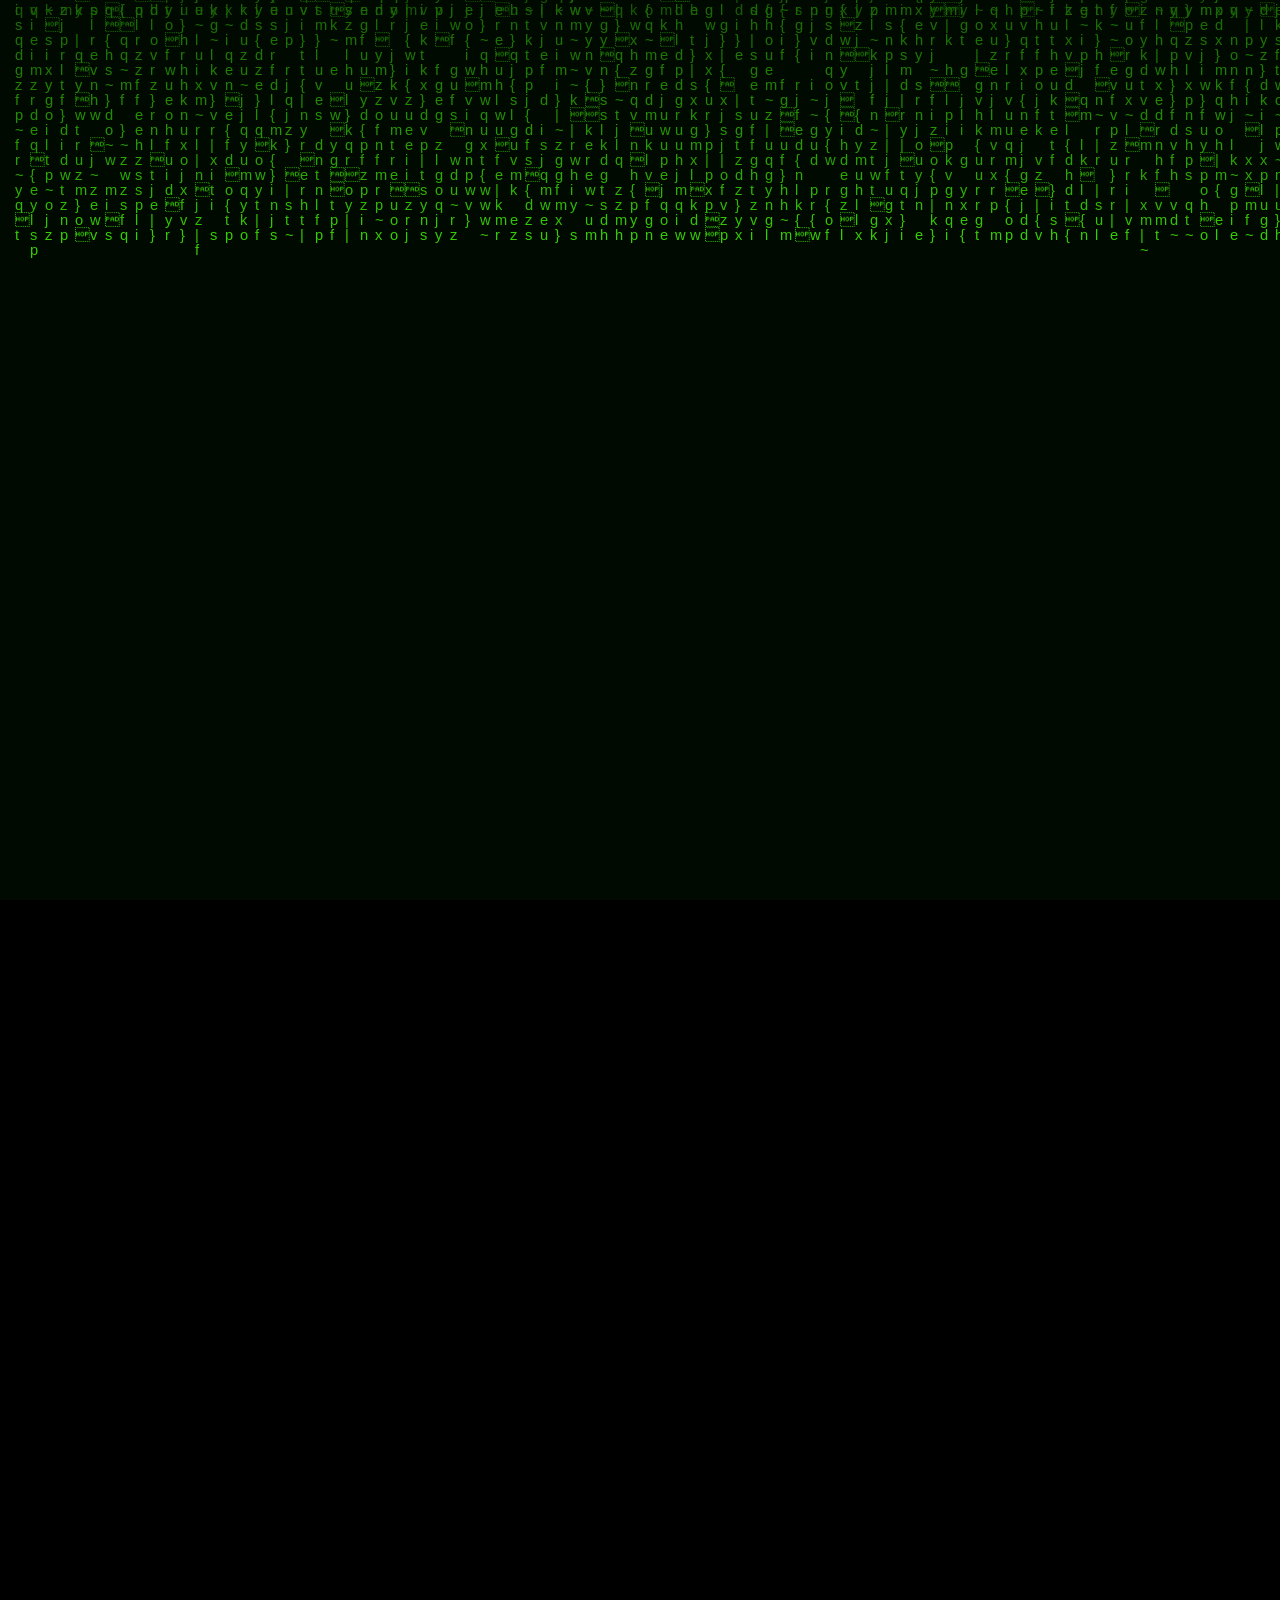
<file: index.html>
<!DOCTYPE html>
<html lang="es">
<head>
    <meta charset="UTF-8">
    <meta name="viewport" content="width=device-width, initial-scale=1.0">
    <title>GGalli</title>
    <link rel="stylesheet" href="estilosIndex.css">
    <link rel="stylesheet" href="style.css">
</head>
<body>
       <!--efecto matrix-->
       
<canvas id="matrix" >Reinicia La Pagina</canvas>        
        <script src="efecto.js" ></script>
<!---->
   
    <header class="bg_animate">
  
        <div class="header_nav">
            <div class="contenedor">

                <h1>GGalli</h1>
                <nav>
                    <a href="index1.html">Pagina GGalli</a>
                </nav>

            </div>
                
        </div>

        <section class="banner contenedor">

            <secrion class="banner_title">

                <a href="index1.html" class="llamanos">Ir a GGalli</a>
            </secrion>
            <div class="banner_img">
                <img src="laptop-support.png" alt="">

                
            </div>
          

        </section>


        <div class="burbujas">

    
            <div class="burbuja"></div>
            <div class="burbuja"></div>
            <div class="burbuja"></div>
            <div class="burbuja"></div>
            <div class="burbuja"></div>
            <div class="burbuja"></div>
            <div class="burbuja"></div>
            <div class="burbuja"></div>
            <div class="burbuja"></div>
            <div class="burbuja"></div>
        </div>


    </header>

</body>
</html>
</file>
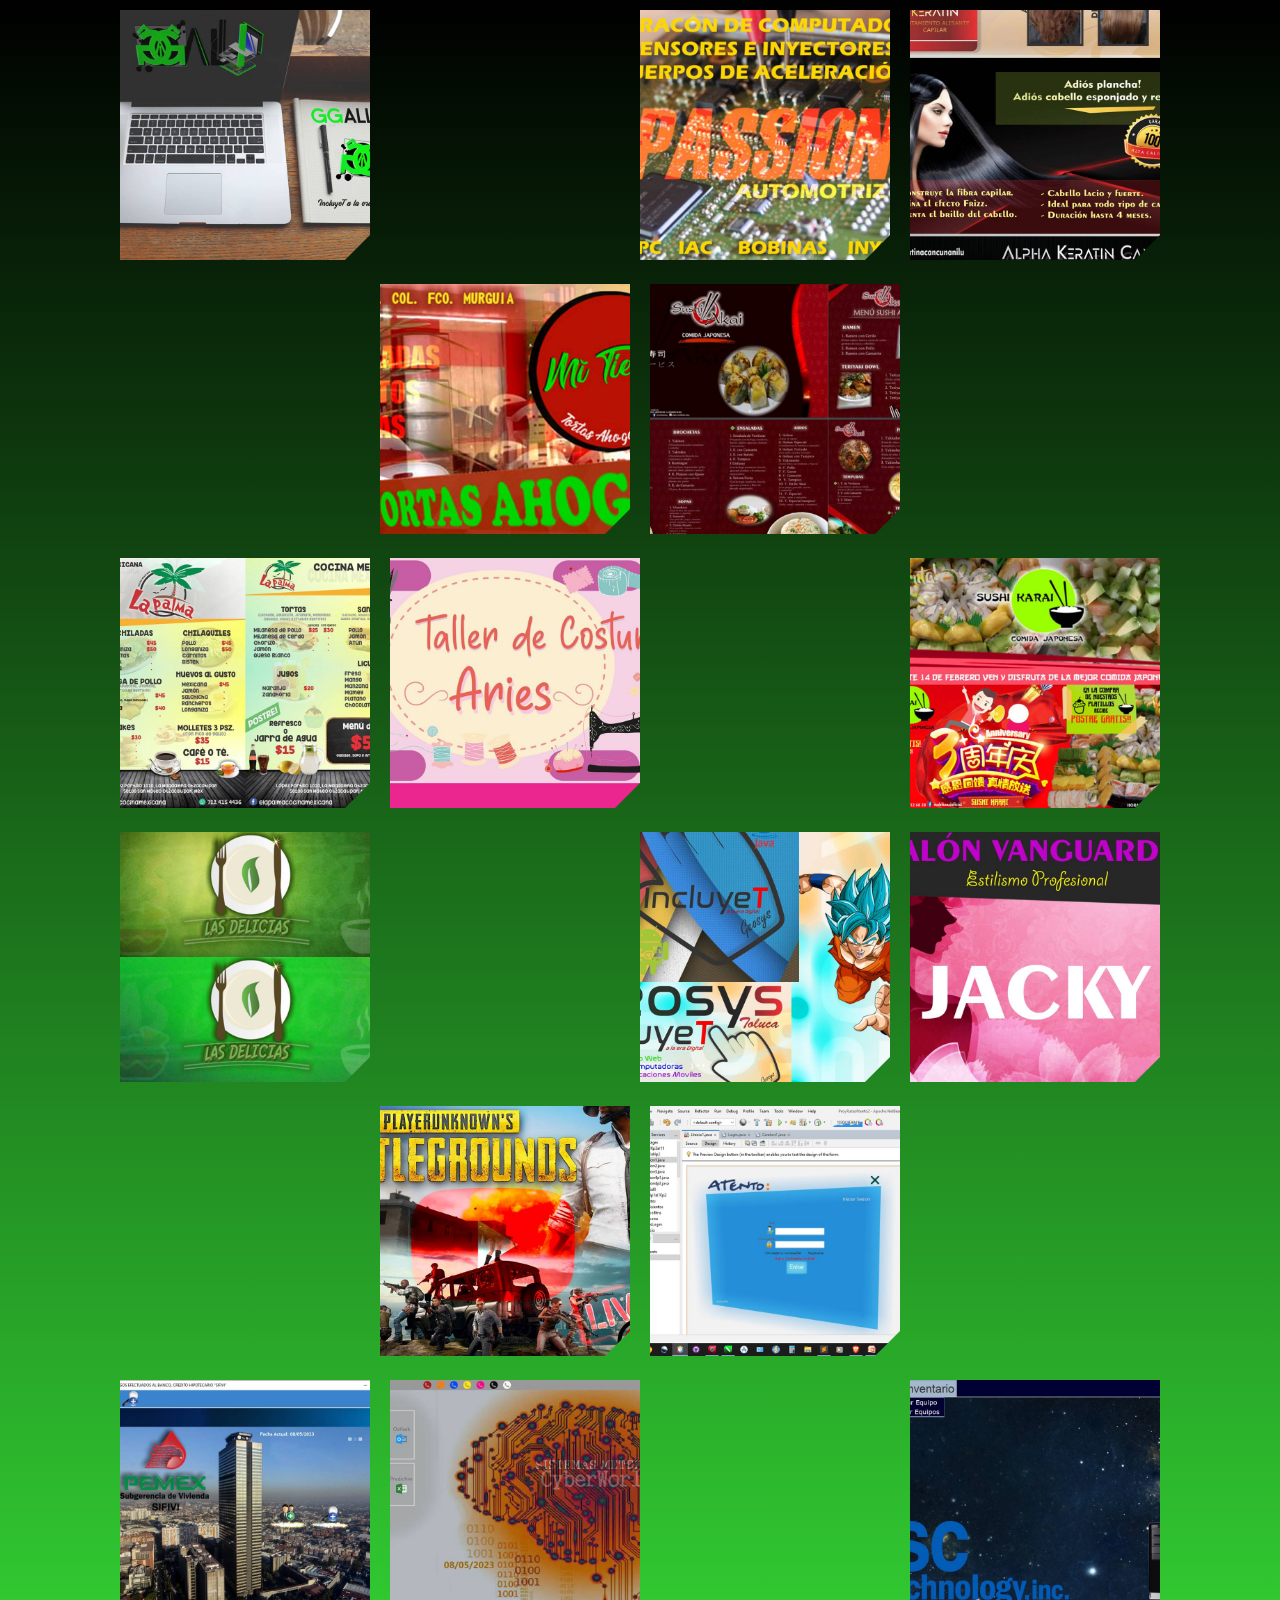
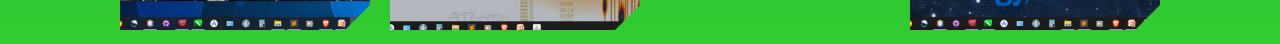
<file: galeria/index.html>
<!DOCTYPE html>
<html>
<head>
	<meta charset="UTF-8">
	<title>GGalli -Trabajos Hechos</title>
	<link rel="stylesheet" type="text/css" href="style.css">
</head>
<body>
	<div class="container">
		<div class="gallery">
			<a href="../desing2.html">
			<img src="img/image1.JPG" data-hover="img/image1-hover.jpg" class="size-250">
			</a>
			<a href="">
			<video src="img/video1.mp4" muted loop autoplay class="size-250"></video>
			</a>
			<a href="">
			<img src="img/image2.JPG" data-hover="img/image2-hover.jpg" class="size-250">
			</a>
			<a href="">
			<img src="img/image3.JPG" data-hover="img/image3-hover.jpg" class="size-250">
			</a>
			<a href="">
			<video src="img/video2.mp4" muted loop autoplay class="size-250"></video>
			</a>
			<a href="">
			<img src="img/image4.JPG" data-hover="img/image4-hover.jpg" class="size-250">
			</a>
			<a href="">
			<img src="img/image5.JPG" data-hover="img/image5-hover.jpg" class="size-250">
			</a>
			<a href="">
			<video src="img/video3.mp4" muted loop autoplay class="size-250"></video>
			</a>
			<a href="">
			<img src="img/image6.JPG" data-hover="img/image6-hover.jpg" class="size-250">
			</a>
			<a href="">
			<img src="img/image7.jpg" data-hover="img/image7-hover.jpg" class="size-250">
			</a>
			<a href="">
			<video src="img/video4.mp4" muted loop autoplay class="size-250"></video>
			</a>
			<a href="">
			<img src="img/image8.jpg" data-hover="img/image8-hover.jpg" class="size-250">
			</a>			
			<a href="">
			<img src="img/image9.jpg" data-hover="img/image9-hover.jpg" class="size-250">
			</a>
			<a href="">
			<video src="img/video5.mp4" muted loop autoplay class="size-250"></video>
			</a>
			<a href="m">
			<img src="img/image10.jpg" data-hover="img/image10-hover.jpg" class="size-250">
			</a>
			<a href="">
			<img src="img/image11.jpg" data-hover="img/image11-hover.jpg" class="size-250">
			</a>
			<a href="">
			<video src="img/video6.mp4" muted loop autoplay class="size-250"></video>
			</a>
			<a href="">
			<img src="img/image12.jpg" data-hover="img/image12-hover.jpg" class="size-250">
			</a>
			<a href="">
			<img src="img/image13.jpg" data-hover="img/image13-hover.jpg" class="size-250">
			</a>
			<a href="">
			<video src="img/video7.mp4" muted loop autoplay class="size-250"></video>
			</a>
			<a href="">
			<img src="img/image14.jpg" data-hover="img/image14-hover.jpg" class="size-250">
			</a>
			<a href="">
			<img src="img/image15.jpg" data-hover="img/image15-hover.jpg" class="size-250">
			</a>
			<a href="">
			<video src="img/video1.mp4" muted loop autoplay class="size-250"></video>
			</a>
			<a href="">
			<img src="img/image16.jpg" data-hover="img/image16-hover.jpg" class="size-250">
			</a>
			
		</div>
	</div>

	<script src="script.js"></script>
</body>
</html>
</file>
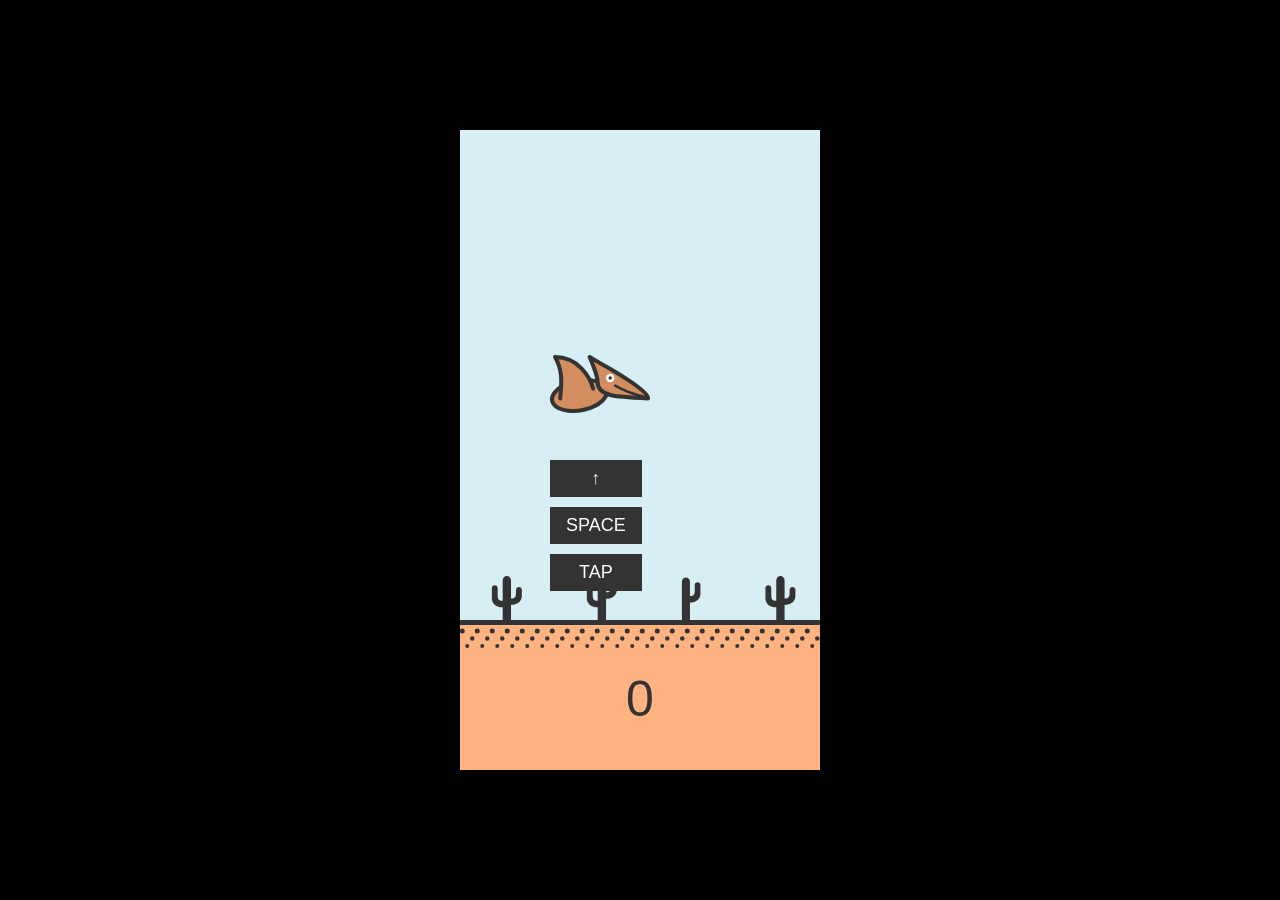
<file: games/games/FlappyDino/Flappy Dino/index.html>
<!DOCTYPE html>
<html lang="en" >
<head>
  <meta charset="UTF-8">
  <title>CodePen - Flappy Dino</title>
  <link rel="stylesheet" href="./style.css">

</head>
<body>
<!-- partial:index.partial.html -->
<div class="ctn">
  <canvas id="c" width="360px" height="640px"></canvas>
  <div id="scoreboard">0</div>
  <div id="start-screen">
    <div id="ctrl-ctn">
      <div id="up" class="ctrl-btn">↑</div>
      <div id="space" class="ctrl-btn">SPACE</div>
      <div id="tap" class="ctrl-btn">TAP</div>
    </div>
  </div>
  <div id="gameover-screen">
    <div id="gameover">GAME OVER</div>
    <div id="replay">REPLAY</div>
  </div>
</div>
<!-- partial -->
  <script  src="./script.js"></script>

</body>
</html>
</file>
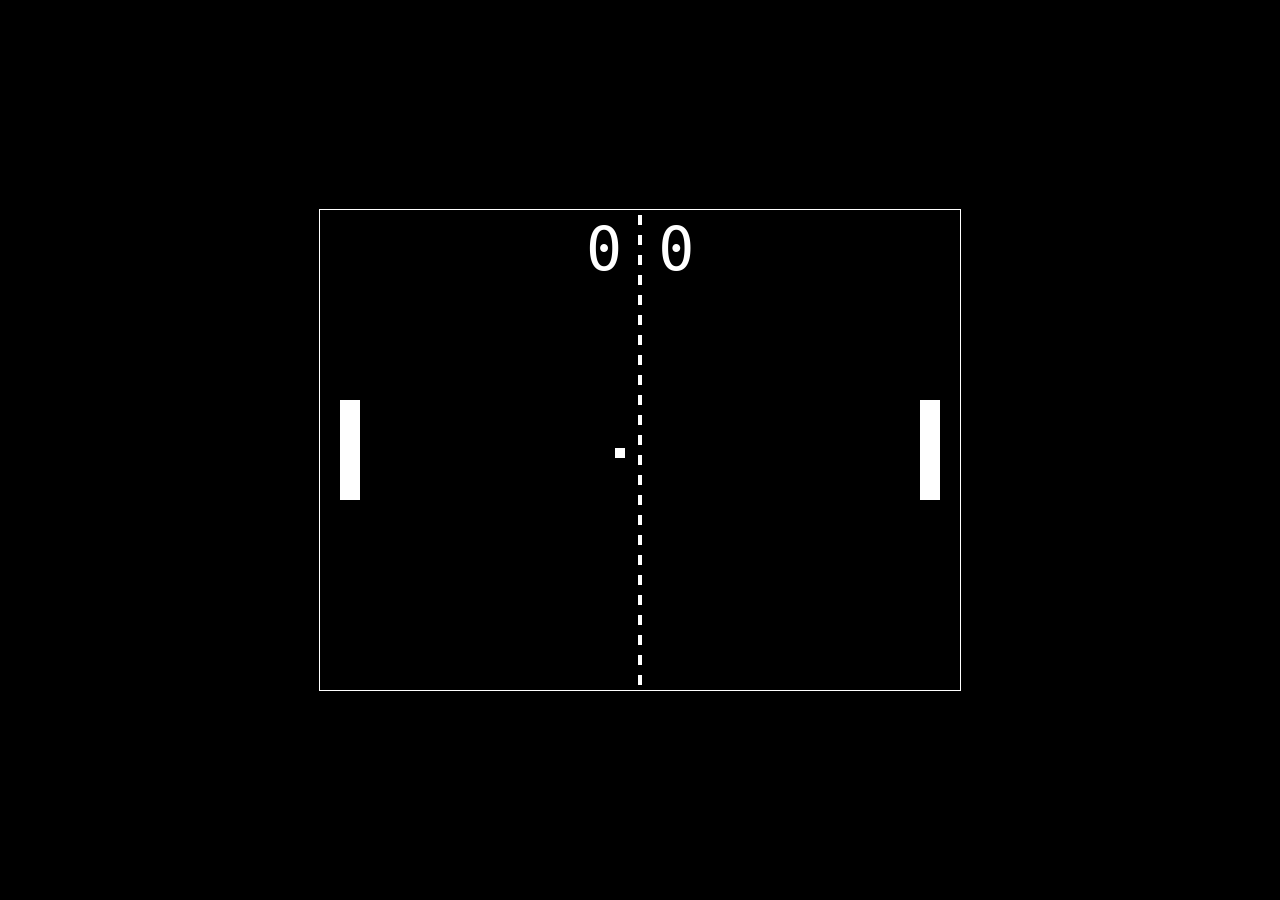
<file: games/games/PinPong/PinPong/index.html>
<!DOCTYPE html>
<html lang="en" >
<head>
  <meta charset="UTF-8">
  <title>CodePen - Pure CSS auto-resizing canvas game</title>
  <link rel="stylesheet" href="./style.css">

</head>
<body>
<!-- partial:index.partial.html -->
<!-- 
Try resizing the screen both vertically and horizontally. The canvas will maintain the defined width/height aspect ratio.
-->

<div class="container">
  <canvas id="c" width="640" height="480" style="background:#000"></canvas>
</div>
<!-- partial -->
  <script  src="./script.js"></script>

</body>
</html>
</file>
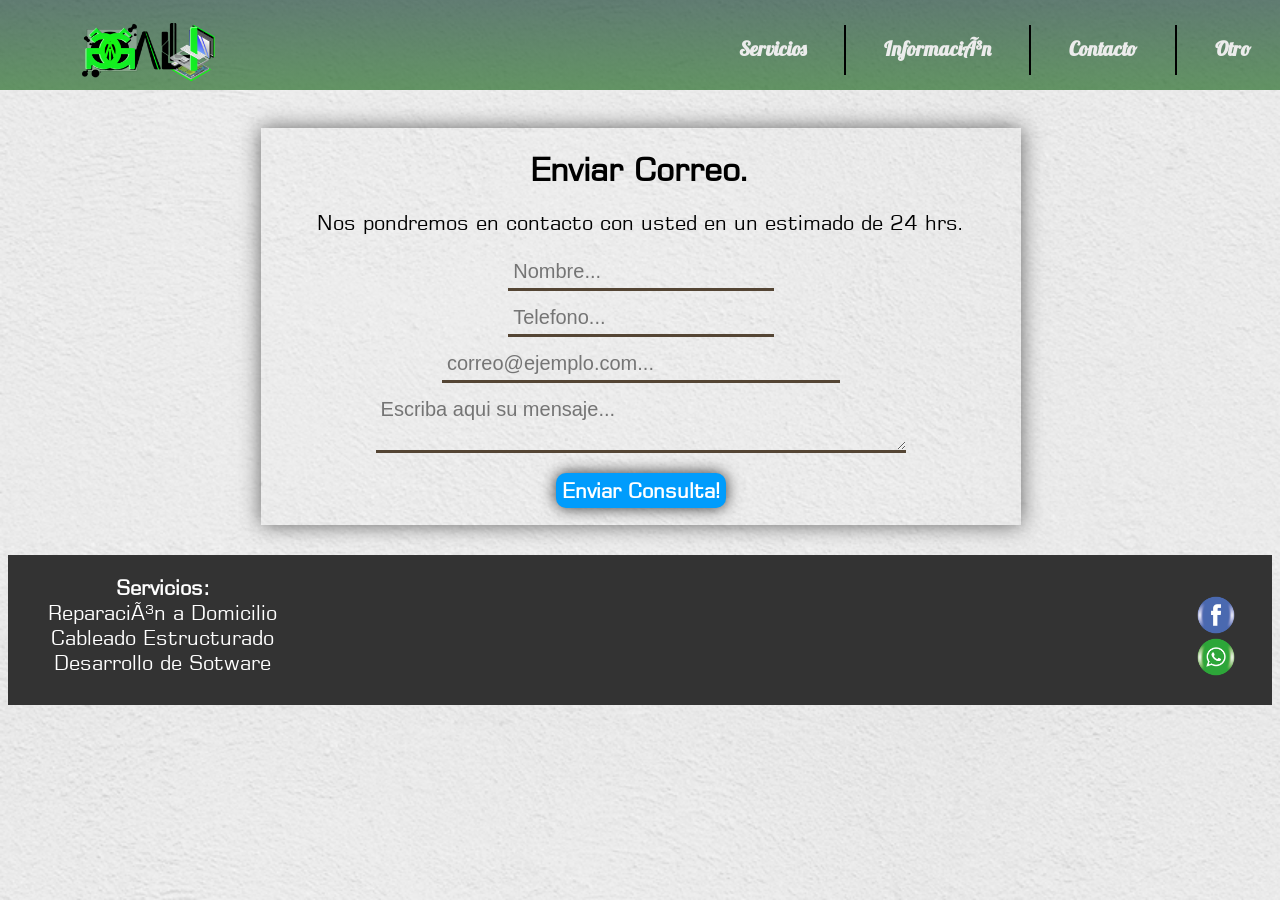
<file: Contacto.html>
<DOCTYPE html>

<html>
<!--
<head><meta http-equiv="Content-Type" content="text/html; charset=gb18030">
<style>
img[src*="https://cdn.000webhost.com/000webhost/logo/footer-powered-by-000webhost-white2.png"] {
    display: none;
}
</style>
</head>
<body>
</center>
-->
<head>
	<title>GGalli Metepec</title>
	 <link href="https://fonts.googleapis.com/css?family=Lobster" rel="stylesheet"> 
	<link href="FD.css" type="text/css" rel="stylesheet">
	<link href="FDL.css" type="text/css" rel="stylesheet">
    <meta name="viewport" content="width=device-width, initial-scale=1.0">
    
    <meta name="description" content="GGalli Metepec Reparación de Computadoras a Domicilio Metepec.">
    <link href="https://fonts.googleapis.com/css?family=Noto+Sans|Nunito|Montserrat:Bold|Nunito:bold" rel="stylesheet">
     <!-- Facebook Pixel Code -->
      <link rel="icon" type="image/png" href="imagen_16.png" sizes="16x16">
	<link rel="icon" type="image/png" href="imagen_32.png" sizes="32x32">
	<link rel="icon" type="image/png" href="imagen_64.png" sizes="64x64">

</head>

<body class="cuerpo">

	<header>

		<a href="index1.html"><img src="GeoSys.png" id="logo"></a>
        
        <div id="headerlist"><ul>
			<li><a href="Servicios.html" style="top: -19px;">Servicios</a></li>
			<li class="raya"></li>	
			<li ><a href="Nosotros.html" style="top: -19px;">Información</a></li>
			<li class="raya"></li>			
			<li><a href="Landing.html" style="top: -19px;">Contacto</a></li>
			<li class="raya"></li>
			<li><a href="otro.html" style="top: -19px;">Otro</a></li>
			<!---<li><a href="bolsaTrabajo/Script" target="_blank" style="top: -19px;">RS Instagrom</a></li>--->
		</ul></div>

		<div class="dropdown"></div>


	</header>

	<div id="action">

		<h1>Enviar Correo.</h1>

		<p>Nos pondremos en contacto con usted en un estimado de 24 hrs.</p>

		<form method="POST" action="MensajeC.php" id="Contacto">

			<div for="sender1" id="nombre" class="field">

				<input type="text" name="sender1" id="sender1" required placeholder="Nombre...">

			</div>

			<div for="phone1" id="telefonol" class="field">

				<input type="text" name="phone1" id="phone1" required placeholder="Telefono...">

			</div>

			<div for="mail1" id="maill" class="field">

				<input type="text" name="mail1" id="mail1" required placeholder="correo@ejemplo.com...">

			</div>

			<div for="proyecto1" id="mensajel" class="field">

				<textarea name="proyecto1" id="proyecto1" required placeholder="Escriba aqui su mensaje..."></textarea>

			</div>

			<input type="submit" id="cta" name="cta1" value="Enviar Consulta!">

		</form>

	</div>


		<footer style="top: -20px;">


			<ul id="left">
				<li><strong>Servicios:</strong></li>
				<li><a href="Servicios.html">Reparación a Domicilio</a></li>
				<li><a href="Servicios.html">Cableado Estructurado</a></li>
				<li><a href="Servicios.html">Desarrollo de Sotware</a></li>
			</ul>

			<ul id="right">
				<li >					
					<a href="  "> <img src="img/fb.png"
						onmouseover="this.src='img/fb1.png'" onmouseout="this.src='img/fb.png'" 
					 width="42px" height="42px"></a>
				</li>
				<li>
					<a href="  "> <img src="img/wp1.png"
						onmouseover="this.src='img/wp.png'" onmouseout="this.src='img/wp1.png'" 
					 width="42px" height="42px"></a>
				</li>
			</ul>

		</footer>





		<style>

		*
		{
			font-size: 'Noto Sans', sans-serif;
		}

		#action
		{
			font-family: f_;
			margin-top: 128px;
		}

																				@media screen and (max-width: 948px)
		{
			#action
			{
				margin-top: 105px;
				width: 90%;
				margin-left: 5%;				
			text-align: center;
			}

			#action h1
			{
				font-size: 7vw;
			}

			#action p
			{
				font-size: 4vw;
			}

			#action h3
			{
				font-size: 15px;
			}

			#action form
			{
				width: 90%;
				margin-left: 5%;
			}

			#nombre,#telefonol
			{
				width: 80%;
				margin-left: 10%;
			}

			#maill
			{
				width: 90%;
				margin-left: 5%;
			}

			#mensajel
			{
				width: 95%;
				margin-left: 2.5%;
				font-size: 2px;
			}

			#cta
			{
				width: auto;
			}
		}

	</style>

<script src='https://code.jquery.com/jquery-3.2.0.min.js' type="text/javascript"></script>
	<script src="FDPaquetes.js" type="text/javascript"></script>
	<!-- Global site tag (gtag.js) - Google Analytics -->

<!--Start of Tawk.to Script-->
<script type="text/javascript">
(function(){
var s1=document.createElement("script"),s0=document.getElementsByTagName("script")[0];
s1.async=true;
s0.parentNode.insertBefore(s1,s0);
});
</script>
<!--End of Tawk.to Script-->

</body>

</html>
</file>
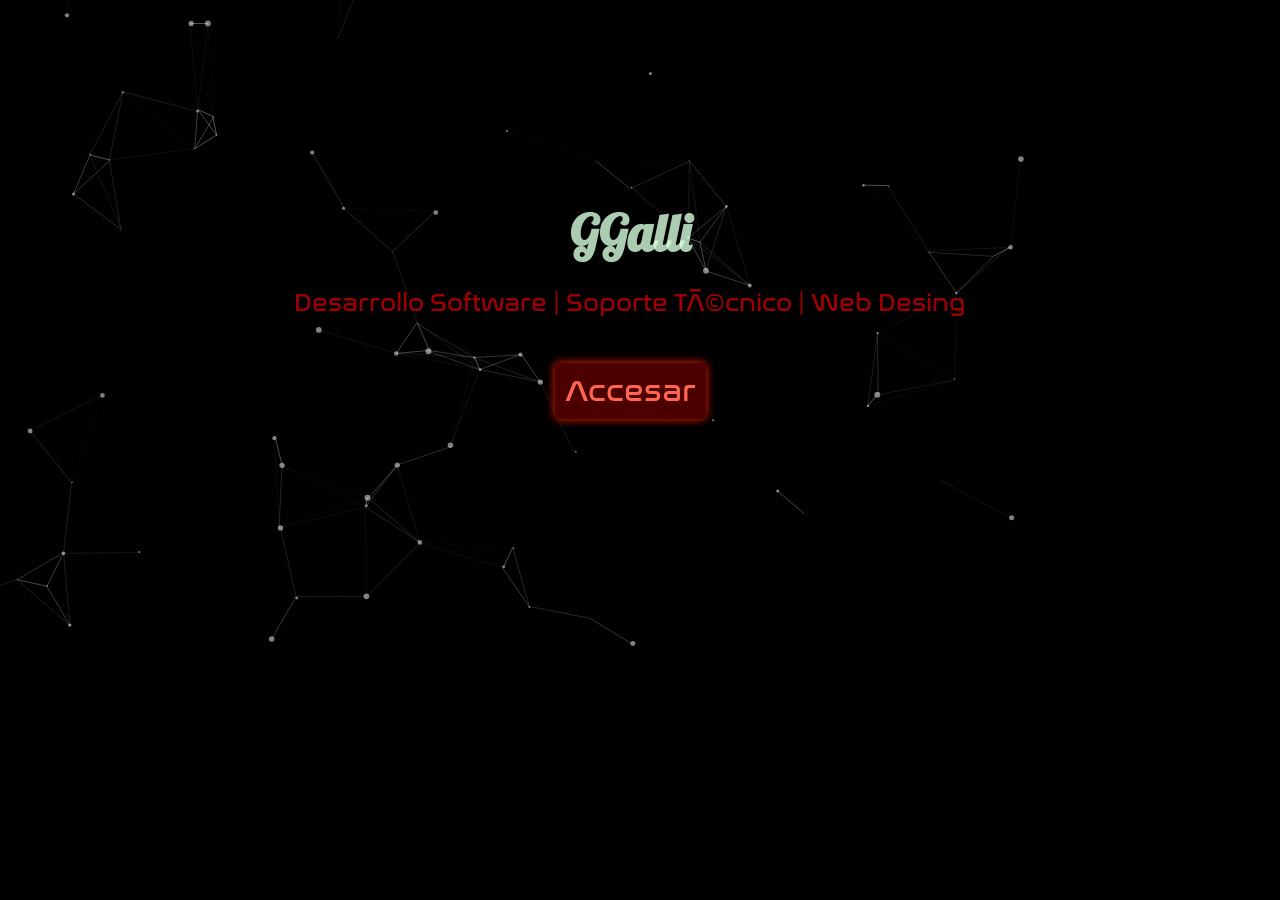
<file: desing.html>
<!DOCTYPE html>

<html>
<!--     ---
<head><meta http-equiv="Content-Type" content="text/html; charset=euc-jp">
<style>
img[src*="https://cdn.000webhost.com/000webhost/logo/footer-powered-by-000webhost-white2.png"] {
    display: none;
}
</style>
</head>
<body>
</center>
-->
<head>
    
    <meta name="viewport" content="width=device-width, initial-scale=1.0">
    <meta http-equiv="X-UA-Compatible" content="ie=edge">
    <title>GGalli</title>
    <link rel="stylesheet" href="main.css">
    <link href="https://fonts.googleapis.com/css?family=Lobster" rel="stylesheet"> 
  </head>

  <body>
    <header class="header content" class="hidden">
        
      <!-- particles.js containehr -->
<div id="particles-js"></div>

<!-- scripts -->
<script src="particles.js"></script>
<script src="js/app.js"></script>

      <div class="header-video">
        <video src="video/fondo.mp4" autoplay loop></video>
      </div>
      <div class="header-overlay"></div>
      <div class="header-content">
        <h1>GGalli </h1>
        <p> Desarrollo Software | Soporte Técnico | Web Desing</p>
        <a href="desing2.html" class="btn">Accesar</a>
      </div>
    </header>
  </body>

</html>
</file>
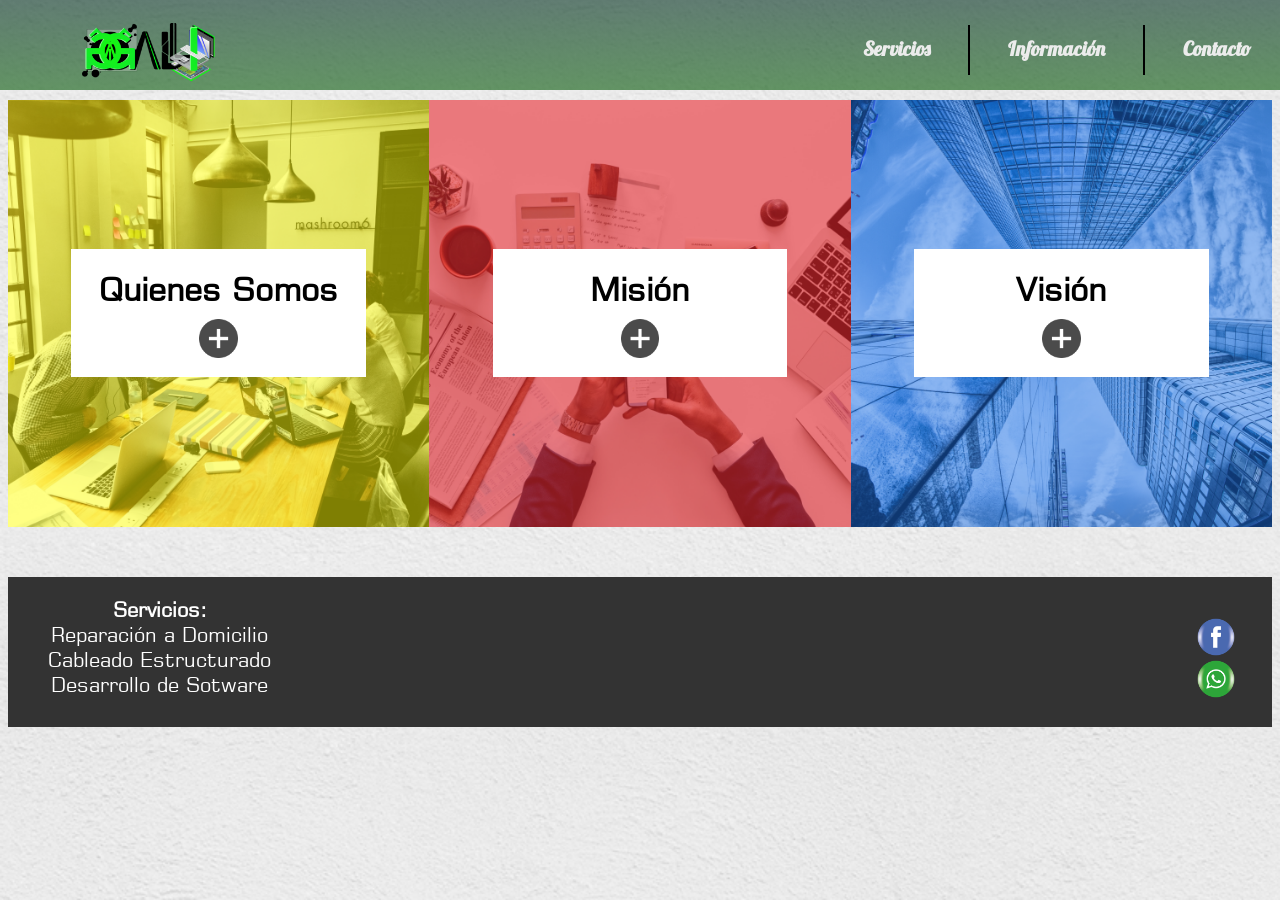
<file: Nosotros.html>
<DOCTYPE html>

<html>
<head>
	<title>GGalli</title>
	 <link href="https://fonts.googleapis.com/css?family=Lobster" rel="stylesheet"> 
	<link href="FD.css" type="text/css" rel="stylesheet">
	<link href="FDN2.css" type="text/css" rel="stylesheet">
    <meta name="viewport" content="width=device-width, initial-scale=1.0">
    <meta http-equiv="Content-Type" content="text/html; charset=utf-8"/>
    <meta name="description" content="GGalli Reparación de Computadoras a Domicilio Metepec.">
    <link href="https://fonts.googleapis.com/css?family=Noto+Sans|Nunito|Nunito:bold" rel="stylesheet">
     <!-- Facebook Pixel Code -->
     <link rel="icon" type="image/png" href="imagen_16.png" sizes="16x16">
	<link rel="icon" type="image/png" href="imagen_32.png" sizes="32x32">
	<link rel="icon" type="image/png" href="imagen_64.png" sizes="64x64">

</head>

<body class="cuerpo">

	<header>

		
		<a href="index1.html"><img src="GeoSys.png" id="logo"></a>

		<div id="headerlist"><ul>
			<li><a href="Servicios.html" style="top: -19px;">Servicios</a></li>
			<li class="raya"></li>	
			<li ><a href="Nosotros.html" style="top: -19px;">Información</a></li>
			<li class="raya"></li>
			<li><a href="Landing.html" style="top: -19px;">Contacto</a></li>
			<!---<li><a href="bolsaTrabajo/Script" target="_blank" style="top: -19px;">RS Instagrom</a></li>--->
		</ul></div>

		<div class="dropdown"></div>


	</header>

	<div id="nosotroscont">

		<div id="quienessomos">

			<div class="nosotrostc">

				<div class="nosotrosmini">

					<div class="nosotrosminimini">

						<h1>Quienes Somos</h1>

						<div id="qsmas"></div>

					</div>

				</div>

			</div>

		</div>

		<div id="misionn">

			<div class="nosotrostc">

				<div class="nosotrosmini">

					<div class="nosotrosminimini">

						<h1>Misión</h1>

						<div id="misionmas">

						</div>

					</div>

				</div>

			</div>

		</div>

		<div id="visionn">

			<div class="nosotrostc">

				<div class="nosotrosmini">

					<div class="nosotrosminimini">

						<h1>Visión</h1>

						<div id="visionmas">

						</div>

					</div>

				</div>

			</div>

		</div>

		<div id="qsinfo">

			<h1>Quienes Somos</h1>

			<p>Somos GGalli Metepec Centro de Soluciones, 
				dedicado a brindar servicios de Soporte Técnico a Domicilio, 
				Diseño Publicitario y Elaboración de Software de alta calidad. 
				Nos enfocamos en proporcionar soluciones integrales y personalizadas a 
				nuestros clientes para satisfacer sus necesidades únicas.
				

			<br><br>Nos enfocamos en proporcionar soluciones completas para nuestros clientes.</p>
			<br><p></p>

		</div>

		<div id="misioninfo">

			<h1>Misión</h1>

			<p>Nuestra misión es ofrecer un servicio excepcional y confiable 
				a nuestros clientes, brindando soluciones tecnológicas innovadoras y eficientes
				que les permitan alcanzar sus objetivos. 
				Con más de 3 años de experiencia en el ramo,
				hemos aprendido que nuestros clientes no solo buscan reparar su equipo de computo, sino también necesidades digitales en diseño web y marketing para incrementar sus ventas mediante internet.</p>

		</div>

		<div id="visioninfo">

			<h1>Visión</h1>

			<p>Ayudar a nuestros clientes a resolver sus desafíos más importantes a través de soluciones tecnológicas innovadoras y confiables.</p>
			
		</div>

	</div>

			<footer>

			<ul id="left">
				<li><strong>Servicios:</strong></li>
				<li><a href="Servicios.html">Reparación a Domicilio</a></li>
				<li><a href="Servicios.html">Cableado Estructurado</a></li>
				<li><a href="Servicios.html">Desarrollo de Sotware</a></li>
			</ul>

			<ul id="right">
				<li >					
					<a href="https://www.facebook.com/Dise%C3%B1o-y-Desarrollo-Web-en-Metepec-M%C3%A9x-117508677999418"  target="_blank"> <img src="img/fb.png"
						onmouseover="this.src='img/fb1.png'" onmouseout="this.src='img/fb.png'" 
					 width="42px" height="42px"></a>
				</li>
				<li>
					<a href="https://api.whatsapp.com/send?phone=5217221247804" target="_blank"> <img src="img/wp1.png"
						onmouseover="this.src='img/wp.png'" onmouseout="this.src='img/wp1.png'" 
					 width="42px" height="42px"></a>
				</li>
			</ul>

		</footer>
	<script src='https://code.jquery.com/jquery-3.2.0.min.js' type="text/javascript"></script>
	<script src="FD.js" type="text/javascript"></script>
	<!-- Global site tag (gtag.js) - Google Analytics -->
<script async src="https://www.googletagmanager.com/gtag/js?id=UA-128094166-1"></script>


<!--Start of Tawk.to Script-->
<script type="text/javascript">
var Tawk_API=Tawk_API||{}, Tawk_LoadStart=new Date();
(function(){
var s1=document.createElement("script"),s0=document.getElementsByTagName("script")[0];
s1.async=true;
s1.charset='UTF-8';
s0.parentNode.insertBefore(s1,s0);
})();
</script>
<!--End of Tawk.to Script-->

</body>

</html>
</file>
<file: estilosIndex.css>
@font-face{
    font-family: f_;
    src:url(f_.ttf);
}

@font-face{
    font-family: nasalization;
    src:url(nasalization.ttf);
}

*{
    margin: 0;
    padding: 0;
    box-sizing: border-box;
}

body{
    font-family: 'Roboto', 'Sans serif';
}

.contenedor{
    width: 90%;
    max-width: 1200px;
    margin: auto;
    font-family: nasalization ;
}

.bg_animate{
    width: 100%;
    height: 100vh;
    background: linear-gradient(to right, #1E98D9  , #A9EA07);
    position: relative;
    overflow: hidden;
}

.header_nav{
    width: 100%;
    position: absolute;
    top: 0;
    left: 0;
}

.header_nav .contenedor{
    display: flex;
    justify-content: space-between;
    align-items: center;
    padding: 15px 0;

-webkit-user-select: none;
    -moz-user-select: none;
    -ms-user-select: none;
    user-select: none; 

}

.header_nav h1{
    color: #fff;
    font-family: nasalization ;

    -webkit-user-select: none;
    -moz-user-select: none;
    -ms-user-select: none;
    user-select: none; 
}

.header_nav nav a{
    color: #fff;
    text-decoration: none;
    margin-right: 10px;
}

.banner{
    display: flex;
    justify-content: space-between;
    align-items: center;
    height: 100%;

    -webkit-user-select: none;
    -moz-user-select: none;
    -ms-user-select: none;
    user-select: none; 
}

.banner_title h2{
    color: #fff;
    font-size: 60px;
    font-weight: 800;
    margin-bottom: 20px;
}

.banner_title .llamanos{
    vertical-align: middle;
    background-color:  rgba( 255, 0, 0 ,.3);
    text-decoration: none;
    font-size: 30px;
    color: #ff6651;
    border-radius: 5px;
    padding: 15px;
    box-shadow: 0px 0px 10px rgb(255, 31, 0);

}

.banner_title .llamanos:hover{

    padding:15px;
    background-color:  rgba(16, 226, 2,.3);
    color: #c9ff00;
    text-decoration: none;
    box-shadow: 0px 0px 10px rgb( 16, 226, 2);

}

.banner_img{
    animation: movimiento 2.5s linear infinite;
}

.banner_img img{
    width: 600px;
    display: block;
}

/* burbujas */

.burbuja{
    border-radius: 50%;
    background: #fff;
    opacity: .3;

    position: absolute;
    bottom: -150;
    
    animation: burbujas 3s linear infinite ;
}

.burbuja:nth-child(1){
    width: 80px;
    height: 80px;
    left: 5%;
    animation-duration: 3s;
    animation-delay: 3s;
}

.burbuja:nth-child(2){
    width: 100px;
    height: 100px;
    left: 35%;
    animation-duration: 3s;
    animation-delay: 5s;
}

.burbuja:nth-child(3){
    width: 20px;
    height: 20px;
    left: 15%;
    animation-duration: 1.5s;
    animation-delay: 7s;
}

.burbuja:nth-child(4){
    width: 50px;
    height: 50px;
    left: 90%;
    animation-duration: 6s;
    animation-delay: 3s;
}

.burbuja:nth-child(5){
    width: 70px;
    height: 70px;
    left: 65%;
    animation-duration: 3s;
    animation-delay: 1s;
}

.burbuja:nth-child(6){
    width: 20px;
    height: 20px;
    left: 50%;
    animation-duration: 4s;
    animation-delay: 5s;
}

.burbuja:nth-child(7){
    width: 20px;
    height: 20px;
    left: 50%;
    animation-duration: 4s;
    animation-delay: 5s;
}

.burbuja:nth-child(8){
    width: 100;
    height: 100px;
    left: 52%;
    animation-duration: 5s;
    animation-delay: 5s;
}

.burbuja:nth-child(9){
    width: 65px;
    height: 65px;
    left: 51%;
    animation-duration: 3s;
    animation-delay: 2s;
}

.burbuja:nth-child(10){
    width: 40px;
    height: 40px;
    left: 35%;
    animation-duration: 3s;
    animation-delay: 4s;
}


@keyframes burbujas{
    0%{
        bottom: 0;
        opacity: 0;
    }
    30%{
        transform: translateX(30px);
    }
    50%{
        opacity: .4;
    }
    100%{
        bottom: 100vh;
        opacity: 0;
    }
}

@keyframes movimiento{
    0%{
        transform: translateY(0);
    }
    50%{
        transform: translateY(30px);
    }
    100%{
        transform: translateY(0);
    }
}
</file>
<file: style.css>
html, body{
	margin:0;
	padding:0;
	height:100%;
	background:#000;
	overflow-x: hidden;
}
</file>
<file: galeria/style.css>
body {
	width: 100%;
  height: 100%;
  margin: 0;
  padding: 0;
  overflow-x: hidden;
  background: linear-gradient(to bottom, black, gray);
}


.gallery {
  display: flex;
  flex-wrap: wrap;
  justify-content: center;
   background: linear-gradient(to bottom, black, limegreen);
}

.hovered {
  background-size: cover;
  background-position: center;
}


.gallery img {
  margin: 10px;
  width: 250px;
  height: 250px;
  object-fit: cover;
  transition: transform 0.5s ease;
  clip-path: polygon(0 0, 100% 0, 100% 90%, 90% 100%, 0 100%);
}

.gallery img::after {
  content: "";
  position: absolute;
  bottom: 0;
  right: 0;
  width: 60px;
  height: 60px;
  background-color: rgba(255, 255, 255, 0.9);
  clip-path: polygon(0 0, 0% 100%, 100% 0);
  transform: translateX(50%) translateY(50%) rotate(45deg);
  transition: transform 0.3s ease;
}

.gallery img:hover {
  transform: scale(1.1);
  opacity: .5;
}

.gallery img:hover::after {
  transform: translateX(50%) translateY(50%) rotate(0deg);
}

.size-250 {
  width: 250px;
  height: 250px;
}

.size-200 {
  width: 200px;
  height: 200px;
}
</file>
<file: games/games/FlappyDino/Flappy Dino/style.css>
body {
  width: 100vw;
  height: 100vh;
  margin: 0;
  display: flex;
  align-items: center;
  justify-content: center;
  font-family: Helvetica, sans-serif;
  overflow-x: hidden;
  background-color: rgba(0,0,0,10);
}

canvas {
  position: absolute;
}

.ctn {
  position: relative;
  width: 360px;
  height: 640px;
}

#scoreboard {
  position: absolute;
  top: 540px;
  width: 360px;
  text-align: center;
  font-size: 50px;
  color: #333333;
}

#start-screen {
  position: absolute;
  top: 20px;
}

#gameover-screen {
  visibility: hidden;
  position: absolute;
  width: 360px;
  height: 640px;
  opacity: 0;
  transition: opacity 1s;
  text-align: center;
}

#gameover {
  width: 280px;
  background-color: #333333;
  color: #ffffff;
  padding: 10px 20px;
  font-size: 40px;
  letter-spacing: 4px;
  margin: auto;
  margin-top: 200px;
}

#replay {
  width: 100px;
  background-color: #333333;
  color: #ffffff;
  padding: 10px 20px;
  font-size: 20px;
  letter-spacing: 4px;
  transition: background-color 1s;
  margin: 100px auto;
}

#replay:hover {
  background-color: #ffffff;
  color: #333333;
  cursor: pointer;
}

#ctrl-ctn {
  position: absolute;
  top: 300px;
  left: 80px;
  opacity: 1;
  transition: opacity 1s;
}

.ctrl-btn {
  background-color: #333333;
  color: #ffffff;
  text-align: center;
  font-size: 18px;
  padding: 8px 16px;
  margin: 10px;
}
</file>
<file: games/games/PinPong/PinPong/style.css>
html,
body {
  height: 100%;
}

body {
  background: black;
  margin: 0;
  display: flex;
  align-items: center;
  justify-content: center;
}

.container {
  /*
  set max-width and max-height to canvas 
  width/height respectively
  */
  max-width: 640px;
  max-height: 480px;
  width: 100%;
  height: 100%;
}

canvas {
  outline: 1px solid white;
  max-width: 100%;
  max-height: 100%;
  width: auto;
  height: auto;
}
</file>
<file: FD.css>
@font-face{
	font-family: f_;
	src:url(f_.ttf);
}

@font-face{
	font-family: nasalization;
	src:url(nasalization.ttf);
}

*
{	
	background-color:  rgba(0,0,0,0)  ;
	color: black;
	font-family: f_;
}


.cuerpo{
	background-image: url("img/tec.png");
	background-size: 100% 100%;
	background-repeat: no-repeat;
	background-attachment: fixed;
}

header
{
	height: 90px;
  background: linear-gradient(to bottom,
  rgba( 4, 50, 33 , .6),
  rgba(92, 240, 24, .9),
  rgba( 27, 236, 13 , .5)
  ), url("img/tec.png");
  background-attachment: fixed;
  background-position: center;
  background-size: cover;
	left: 0px;
	top: 0px;
	position: fixed;
	width: 100%;
	border-bottom: 0px solid black;
	z-index: 99;
}

#logo
{
	background-color:rgba(0,0,0,0);
	height: 60px;
	position: relative;
	display: inline-block;
	float: left;
	top: 22px;
	left: 25px;
}


header ul
{
	list-style: none;
	background-color: rgba(0,0,0,0);
	display: inline-block;
	float: right;
	font-size: 20px;
	position: relative;
	top: -5px;
	margin: 5px;
	right: -10px;
}

header ul li
{
	
	display: inline-block;
	margin-left: -3px;
	margin-right: -3px;
}

header ul li a
{
	text-decoration: none;
	color:  #ececec ;
	position: relative;
	height: 100px;
	padding: 37px;
	top: 36px;
	font-weight: bold;
	background-color: rgba(0,0,0,0) ;
	font-family: 'Lobster', cursive;
}

header ul li a:hover
{
	background: linear-gradient(to bottom,
  rgba(211,135,20, .6),
  rgba(29,241,171, .6),
  rgba(7,109,150, .45)
  ),
  background-attachment: fixed;
  background-position: center;
  background-size: cover;
	color: white;
}

#banner
{
	position: fixed;
	top: 100px;
	width: 100%;
}

#banner
{
	display: table;
	overflow: hidden;
	width: 40%;
	text-align: center;
	float: left;
	margin-left: 7.5%;
	background-color: black;
	border-radius: 5px;
	position: relative;
	margin-top: 10px;
}

#banner:hover
{
	background-color: rgb(30,30,30);
}

#banner:hover strong
{
	background-color: rgb(200,200,200);
}

#banner:hover a
{
	background-color: rgb(200,200,200);
}

#banner:hover h1
{
	color: rgb(230,230,230);
}

#banner a:hover
{
	background-color: white;
}
#banner2
{
	display: table-cell;
	vertical-align: middle;
	background-color: rgba(0,0,0,0);
}

#banner2 h1
{
	background-color: rgba(0,0,0,0);
	color: white;
	width: 80%;
	margin-left: auto;
	margin-right: auto;
	font-size: 25px;
}

#bannerimg
{
	width: 40%;
	display: inline-block;
	position: relative;
	margin-top: 10px;
	float: right;
	right: 15px;
	margin-right: 7.5%;
}

#content
{
	display: block;
	position: relative;
	width: 100%;
	margin-left: auto;
	margin-right: auto;
	background-color: white;
}


#container90
{
	width: 100%;
	margin-left: auto;
	margin-right: auto;
}

.squarel
{
	width: 50%;
	display: inline-block;
	background-size: 100% 100%;
	position: relative;
}

.squarer
{
	width: 50%;
	float: right;
	display: inline-block;
	background-size: 100% 100%;
	position: relative;
}

#squarer1
{
	display: table;
	overflow: hidden;
	float: right;
}

#squarel1
{
	display: table;
	overflow: hidden;
	float: left;
}

#squarer2
{
	display: table;
	overflow: hidden;
	float: right;
	right: 0px;
}

#squarel2
{
	display: table;
	overflow: hidden;
	float: left;
}

.squarer h1, .squarel h1
{
	background-color: rgba(0,0,0,0);
	text-align: center;
}

.squarer p, .squarel p
{
	background-color: rgba(0,0,0,0);
	text-align: center;
	width: 70%;
	margin-left: auto;
	margin-right: auto;
}

.textsquare
{
	background-color: red;
	display: table;
	overflow: hidden;
}

.container
{
	display: table-cell;
	vertical-align: middle;
	background-color: rgb(230,230,230);
}

.container h2
{
	background-color: rgba(0,0,0,0);
	text-align: center;
}

.container h2 a
{
	background-color: black;
	text-align: center;
	color: white;
	text-decoration: none;
	font-size: 30px;
	border-radius: 3px;
	padding: 5px;
}

#titulo
{
	text-align: center;
}

#servi
{
	text-align: center;
	width: 60%;
	margin-left: auto;
	margin-right: auto;
}

#servi td
{
	border: 1px solid black;
	position: relative;
	border-radius: 3px;
}

#google, #facebook
{
	font-family: 'Montserrat', sans-serif;
	font-size: 30px;
	width: 50%;
}

#diseno
{
	background-image: url('img/Claro2.png');
	height: 1000px;
	background-size: 100% 100%;
	width: 100%;
	font-size: 30px;
	font-family: 'Montserrat', sans-serif;
	color: black;
	margin-bottom: 20px;
}

#diseno
{
	margin-top: -100px;
}

#diseno h1, #google h1, #facebook h1
{
	font-size: 40px;
}

#google
{
	background-image: url('img/Claro3.png');
	background-size: 100% 100%;
	font-family: 'Montserrat', sans-serif;
	font-size: 30px;
}

#facebook
{
	background-image: url('img/Claro4.png');
	background-size: 100% 100%;
}

.vermas
{
	background-color: rgba(0,0,0,0);
	margin: 0px;
}

.vermas a
{
	background-color: black;
	color: white;
	text-decoration: none;
	border-radius: 5px;
	font-size: 27px;
	position: relative;
	padding: 2px;
}

#tercios
{
	width: 80%;
	margin-left: auto;
	margin-right: auto;
}

.tercio
{
	width: 30%;
	margin: 10px 1.6%;
	display: table;
	border: 1px solid black;
}

.tercio img
{
	margin: -10px auto;
	display: block;
	width: 50px;
	padding: 0px;
}

.tercio h1, .tercio h2, .tercio p
{
	text-align: center;
}

.tercio
{
	display: table-cell;
	vertical-align: middle;
}

#ultimo
{
	margin-right: 0px;
	position: relative;
	right: 0px;
}

#ultimo2
{
	position: relative;
	top: 10px;
	right: -15px;
	margin-right: 0px;
}

#premiumh1
{
	padding-top: 20px;
}

.tercio table
{
	width: 80%;
	text-align: center;
	margin-left: auto;
	margin-right: auto;
}

.tercio th
{
	border: 1px solid black;
	background-color: black;
	color: white;
}

.tercio td
{
	border: 1px solid black;
}

.purchase a
{
	background-color: black;
	color: white;
	text-decoration: none;
	padding: 3px;
	border-radius: 5px;
}

.rubrica
{
	border: 1px solid black;
	width: 80%;
	margin-left: auto;
	margin-right: auto;
}

.rubrica *
{
	text-align: center;
	display: block;
	margin-left: auto;
	margin-right: auto;
	font-size: 20px;
}

.rubrica input
{
	width: 50%;
}

.rubrica textarea
{
	width: 70%;
}

#gracias
{
	width: 80%;
	border: 2px solid black;
	border-radius: 10px;
	margin-left: auto;
	margin-right: auto;
	text-align: center;
}

#nosotros
{
	border-radius: 5px;
	text-align: center;
	width: 65%;
	margin: 10px auto;
}

#nosotros img
{
	width: 80%;
}

#mision
{
	border: 2px solid black;
	border-radius: 5px;
	text-align: center;
	width: 80%;
	margin: 10px auto;
	margin-top: 50px;
	background-color: black;
	color: white;
}

#mision *
{
	background-color: rgba(0,0,0,0);
	color: white;
}

#mision p
{
	width: 80%;
	text-align: center;
	margin-left: auto;
	margin-right: auto;
}

footer
{
	background-color: #544534;
	width: 100%;	
	height: 150px;
	position: relative;
	font-size: 20px;
	color: white;
	display: inline-block;
	margin-top: 50px;
}

footer ul
{
	background-color: rgba(0,0,0,0);
	color: white;
	text-align: center;
	display: inline-block;
}

footer strong
{
	background-color: rgba(0,0,0,0);
	color: white;
	font-weight: 800;
}

footer ul li
{
	display: block;
	color: white;
	position: relative;
	background-color: rgba(0,0,0,0);
}

footer ul li a
{
	color: white;
	background-color: rgba(0,0,0,0);
	text-decoration: none;
}

#left
{
	float: left;
}

#right
	
{
	margin-top: 39px;
	float: right;
	margin-right: 35px;
}

#left a:hover
{
	text-decoration: underline;
}

.raya
{
width: 2px;
background-color: black;
height: 50px;
position: relative;
margin-top: 25px;
}

#leftt
{
	float: left;
}

#centert
{
	float: left;
}

select
{
	height: 40px;
	margin-bottom: 5px;
	width: 50%;
	text-align: center;
	font-family: 'Nunito', sans-serif;
	background-color: black;
	color: white;
}

#plan
{
	font-family: 'Nunito', sans-serif;
}

#incrementa h1
{
	color: green;
	background-color: rgba(0,0,0,0);
	font-size: 50px;
	margin-left: 50px;
}

#reduce h1
{
	color: red;
	font-size: 50px;
	background-color: rgba(0,0,0,0);
	text-align: right;
	margin-right: 50px;
}

#incrementa
{
	width: 70%;
	margin: 0px;
}

#reduce
{
	display: relative;
	margin: 0px;
	margin-top: -30px;
	float: right;
	width: 80%;
}


#beneficios *
{
}

.beneficio
{
	width: 25%;
	display: inline-block;
	margin: 0px;
	position: relative;
	left: 12.5%;
	background-color
}

.beneficio *
{
	background-color: rgba(0,0,0,0);
}

.beneficio img
{
	display: block;
	margin-left: auto;
	margin-right: auto;
	width: 75px;
}

.beneficio h2
{
	text-align: center;
	color: rgb(20,100,20);
}

#riesgos h1
{
	background-color: red;
	color: white;
	display: block;
	text-align: center;
	margin-left: auto;
	margin-right: auto;
	width: 300px;
	padding: 5px;
	border-radius: 5px;
}

#riesgos p
{
	text-align: center;
	width: 50%;
	font-size: 25px;
	margin-left: auto;
	margin-right: auto;
	margin-bottom: 65px;
}


#bannerv
{
	background-image: url('img/bannerv.png');
	height: 300px;
	display: table;
	width: 100%;
	background-size: 100% 100%;
}

#bannerv2
{
	dis
	play: table-cell;
	vertical-align: middle;
}

#bannerv *
{
	background-color: rgba(0,0,0,0);
}

#final
{
	background-image: url('img/Bannerv2.png');
	background-size: 100% 100%;
	display: table;
	width: 100%;
}

#final h1
{
	display: table-cell;
	vertical-align: middle;
	text-align: center;
	font-size: 50px;
}

#fbanner
{
	width: 100%;
	position: relative;
	display: block;
	margin-top: 101px;
}

#fbanner img
{
	width: 60%;
	display: inline-block;
	margin: 0px;
	padding: 0px;
	left: 0px;
	top: 0px;
}

#fbtext
{
	width: 40%;
	background-color: rgb(200,200,200);
	margin: 0px;
	padding: 0px;
	display: inline-table;
	float: right;
}

#fbtext *
{
	background-color: rgba(0,0,0,0);
	text-align: center;
}

#fbtext2 h1 strong
{
	font-family: 'Ubuntu', sans-serif;
	font-weight: bold;
}

#fbtext2 h2
{
	font-weight: normal;
	width: 80%;
	display: block;
	margin-left: auto;
	margin-right: auto;
}

#fbtext2
{
	display: table-cell;
	vertical-align: middle;
}

#sec1
{
	margin-top: 20px;
	position: relative;
}

#sec1 h1
{
	width: 60%;
	display: block;
	margin-left: auto;
	margin-right: auto;
	text-align: center;
	font-weight: normal;
}

#sec1h11
{
	position: relative;
	margin-bottom: 0px;
}

#sec1h12
{
	position: relative;
	margin-top: 10px;
	background-color: black;
	border-radius: 5px;
}

#sec1h12 strong
{
	color: white;
	padding: 0px;
	border-radius: 5px;
	background-color: rgba(0,0,0,0);
}

.linediv
{
	height: 0px;
	width: 90%;
	margin: 50px auto;
	border: 1px solid rgb(150,150,150);
	position: relative;
}

.half
{
	width: 50%;
}

#sec2l1
{
	display: inline-table;
}

#sec2l1 *
{
	background-color: rgba(0,0,0,0);
}

#sec2l1 h1
{
	width: 80%;
	text-align: center;
	display: block;
	position: relative;
	margin: auto;
	padding: 75px 0px;
	font-size: 25px;
	font-weight: normal;
}

#sec2r1
{
	display: inline-table;
	position: relative;
	float: right;
}

#sec2r2
{
	display: table-cell;
	vertical-align: middle;
}

#sec2r1 *
{
}

#sec2r2 h1
{
	font-weight: normal;
	font-size: 30px;
}

.half h1 img
{
	height: 30px;
	margin-right: 10px;
	margin: left: 0px;
	margin-top: 0px;
	margin-bottom: -3px;
}

#sec2punch
{
	width: 70%;
	font-size: 35px;
	text-align: center;
	display: block;
	position: relative;
	margin-left: auto;
	margin-right: auto;
	font-weight: normal;
}

#sec2punch strong
{
	text-decoration: underline;
}

#sec3
{
}

#sec3dit
{
	display: inline-table;
	width: 25%;
	margin-left: 2%;
}

#sec3dit *
{
	background-color: rgba(0,0,0,0);
}

#sec3dtc
{
	display: table-cell;
	vertical-align: top;
}

#sec3dtc h2
{
	font-size: 25px;
}

#list1
{
	width: 35%;
	display: inline-block;
	float: right;
}

#list2
{
	width: 35%;
	display: inline-block;
	float: right;
}

#list1 *
{
}

.itemli
{
	display: table;
	position: relative;
	margin-top: 40px;
	margin-bottom: 40px;
	width: 100%;

}

.itemli2
{
	display: table-cell;
	vertical-align: middle;
}

.itemli2 img
{
	width: 15%;
	margin: 0px;
	padding: 0px;
}

.itemli2 h2
{
	float: right;
	margin: 0px;
	padding: 0px;
	width: 75%;
	margin-top: 15px;
	margin-right: 5%;
	font-weight: normal;
}

#sec4 h1
{
	text-align: center;
	width: 50%;
	display: block;
	margin-left: auto;
	margin-right: auto;
	font-weight: normal;
}

#garantia
{
	background-color: rgb(50,150,50);
	width: 40%;
	display: block;
	margin-left: auto;
	margin-right: auto;
	color: white;
	border-radius: 10px;
}

#garantia h1
{
	width: 100%;
	background-color: rgba(0,0,0,0);
	color: white;
	font-weight: bold;
	font-family: 'Ubuntu', sans-serif;
	padding-right: 10px;
	padding-top: 10px;
	padding-bottom: 10px;
}

#sec5
{
	margin-top: 50px;
	width: 100%;
}

#leftpaq
{
	width: 30%;
	text-align: center;
	display: inline-block;
	position: relative;
	margin: 0px;
	margin-left: 1.6%;
	vertical-align: top;
}

#leftpaq table
{
	width: 80%;
	margin-left: 10%;
}

#leftpaq table td
{
	text-align: center;
}

.linev
{
	display: inline-block;
	border-left: 1px solid rgb(50,50,50);
	border-right: 1px solid rgb(50,50,50);
	position: relative;
}

.linev2
{
	display: none;
}

#centerpaq
{
	width: 30%;
	text-align: center;
	display: inline-block;
	position: relative;
	margin: 0px;
	margin-left: 1.6%;
	margin-right: 1.6%;
	vertical-align: top;
}

#centerpaq table
{
	width: 80%;
	margin-left: 10%;
}

#centerpaq table td
{
	text-align: center;
}

#rightpaq
{
	width: 30%;
	text-align: center;
	display: inline-block;
	position: relative;
	margin: 0px;
	float: right;
	margin-left: 1.6%;
	margin-right: 1.6%;
}

#rightpaq h1, #leftpaq h1, #centerpaq h1
{
	margin-top: 0px;
}

#rightpaq table
{
	width: 80%;
	margin-left: 10%;
}

#rightpaq table td
{
	text-align: center;
}

#leftpaq table td, #centerpaq table td, #rightpaq table td
{
	border: 1px solid rgb(100,100,100);
	border-radius: 3px;
}

#leftpaq table th, #centerpaq table th, #rightpaq table th
{
	background: black;
	color: white;
	border-radius: 3px;
}

#leftpaq h1, #centerpaq h1, #rightpaq h1
{
	margin-top: 20px;
	margin-bottom: 0px;
}

#leftpaq h1 a, #centerpaq h1 a, #rightpaq h1 a
{
	background-color: rgb(200,20,20);
	border-radius: 5px;
	color: white;
	padding: 5px;
	font-size: 25px;
	margin-bottom: 0px;
	text-decoration: none;
}

#leftpaq h1 a:hover, #centerpaq h1 a:hover, #rightpaq h1 a:hover
{
	background-color: rgb(220,20,20);
}

#ccontent
{
	margin-top: 120px;
	width: 100%;
}

#ccontent h1
{
	text-align: center;
}

.contrata
{
	background-color: rgb(37,179,215);
	position: relative;
	display: inline-table;
	width: 30%;
	border-radius: 10px;
}

.contrata:hover
{
	background-color: rgb(57,199,235);
}

.contrata img
{
	height: 100px;
	background-color: rgba(0,0,0,0);
	display: block;
	margin-left: auto;
	margin-right: auto;
}

.contrata2
{
	height: 100%;
	display: table-cell;
	vertical-align: middle;
	background-color: rgba(0,0,0,0);
}

#telefono
{
	margin-left: 1.6%;
	vertical-align: top;
}

#chat
{
	margin-left: 3.3%;
}

#mail
{
	margin-left: 3.3%;
}

.contrata2 h1
{
	background-color: rgba(0,0,0,0);
	color: white;
}

#telefono h1
{
	position: absolute;
	width: 100%;
	top: 0px;
}

#chat h1
{
	position: absolute;
	width: 100%;
	top: 0px;
}

#mail h1
{
	position: absolute;
	width: 100%;
	top: 0px;
}

#tcuadrado
{
	width: 60%;
	margin-left: 20%;
	border: 2px solid black;
	border-radius: 10px;
	margin-top: 150px;
}

#tcuadrado *
{
	background-color: rgba(0,0,0,0);
}

#tcuadrado img
{
	width: 100px;
	display: block;
	margin-left: auto;
	margin-right: auto;
	margin-top: 20px;
}

#tcuadrado h1
{
	text-align: center;
	width: 70%;
	display: block;
	margin-left: auto;
	margin-right: auto;
}

#tcuadrado h2
{
	text-align: center;
	font-weight: normal;
	width: 80%;
	display: block;
	margin-left: auto;
	margin-right: auto;
}

#contentart
{
	display: block;
	position: relative;
	top: 90px;
}

#contentart h1
{
	margin-bottom: 0px;
	padding-bottom: 0px;
	width: 90%;
	margin-left: auto;
	margin-right: auto;
}

#contentart h2
{
	margin-top: 0px;
	top: 0px;
	padding-top: 0px;
	width: 90%;
	margin-left: auto;
	margin-right: auto;
	font-weight: normal;
	font-size: 20px;
}

#contentart h2 strong
{
	font-weight: normal;
	color: rgb(100,100,100);
}

#contentart center
{
	width: 100%;
}

#contentart center img
{
	width: 100%;
}

#copy
{
	width: 90%;
	margin-left: 5%;
	font-family: 'Source Serif Pro', serif;
	color: rgb(50,50,50);
	font-size: 20px;
}

#subtitulo
{
	color: rgb(0,0,0);
	font-family: 'Source Serif Pro', serif;
}

#pitch
{
	margin-bottom: 20px;
	margin-top: 50px;
}

#pitch h3
{
	width: 80%;
	margin-left: 10%;
	font-size: 28px;
	font-weight: normal;
}

.tablepitch
{
	display: table;
	margin-left: 37vw;
}

.imgpitch
{
	display: table-cell;
}

.imgpitch img
{
	height: 75px;
	margin-right: 25px;
}

.tablecellpitch
{
	display: table-cell;
	vertical-align: middle;
	height: 75px;
}

.tablecellpitch h4
{
	font-size: 22px;
	margin-bottom: 0px;
}

#pitch h2 a
{
	background-color: red;
	padding: 5px;
	border-radius: 5px;
	color: white;
	margin-left: auto;
	margin-right: auto;
	font-weight: bold;
	margin-top: 30px;
	margin-left: auto;
	margin-right: auto;
	display: block;
	position: relative;
	width: 120px;
	text-align: center;
	font-size: 28px;
	text-decoration: none;
}

/* LANDING */
/* LANDING */
/* LANDING */

#landingheader
{
	background-color: #009cfc;
	height: 80px;
	border-bottom: 1px solid black;
	display: block;
	position: fixed;
	width: 100%;
	left: 0px;
	right: 0px;
	top: 0px;
	margin: 0px;
	padding: 0px;
	z-index: 100;
}

#landingheader a
{
	background-color: rgba(0,0,0,0);
	display: inline-block;
}

#landingheader h1
{
	background-color: rgba(0,0,0,0);
	color:  #f7fde7 ;
	display: inline-block;
	float: right;
	margin-right: 20px;
	font-size: 25px;
	margin-top: 23px;
	font-weight: normal;
}


#landingheader img
{
	height: 50px;
	margin-top: 15px;
	margin-left: 15px;
}

#attention
{
	margin-top: 80px;
	background-image: url("img/LandBan3.png");
	background-attachment: fixed;
	background-position: center center;
	background-size: cover;
	padding-bottom: 75px;
	padding-top: 75px;
}

.landinghero
{
	display: block;
	position: relative;
	margin-left: auto;
	padding-left: auto;
	margin: 0px;
	padding: 0px;
	margin-left: auto;
	margin-right: auto;
	background-color: rgba(0,0,0,0);
	margin: 0px;
	width: 45vw;
	margin-left: 30vw;
}

.landinghero img
{
	width: 4vw;
	display: inline-block;
	margin: 0px;
	padding: 0px;
	margin-top: 15px;
	margin-bottom: 15px;
	vertical-align: middle;
	background-color: rgba(0,0,0,0);
}

.landinghero h1
{
	display: inline-block;
	text-align: center;
	margin: 15px 0px;
	padding: 0px;
	color: white;
	font-size: 3vw;
	vertical-align: middle;
	background-color: rgba(0,0,0,0);
	margin-left: 20px;
}

.landinghero h1 strong
{
	background-color: rgba(0,0,0,0);
	color: white;
}

#landback
{
	background-color: rgba(0,0,0,0);
}

#pagina1
{
	width: 55%;
	height: 20vw;
	display: inline-table;
	position: relative;
	margin-bottom: 50px;
	margin-top: 50px;
}

#pagina1 *
{
	background-color: rgba(0,0,0,0);
}

#pagina12
{
	background-image: url("img/Land2_1.png");
	background-size: 100% 100%;
	background-attachment: fixed;
	display: table-cell;
	vertical-align: middle;
}

#pagina1 h2
{
	display: block;
	position: relative;
	text-align: center;
	vertical-align: middle;
}

#pagina1 ul
{
	vertical-align: middle;
	width: 50%;
	font-size: 20px;
	margin-left: auto;
	margin-right: auto;
	list-style-image: url("img/GreenDot.png");
}

#pagina1 ul li
{
	margin: 5px 0px;
}

#pagina2
{
	display: inline-block;
	position: relative;
	width: 40%;
	height: 20vw;
	background-color: rgba(0,0,0,0);
	background-image: url("img/Land1.png");
	margin: 0px;
	right: 0px;
	float: right;
	background-size: 100% 100%;
	margin-right: 5%;
	margin-top: 50px;
}

#marketing1
{
	width: 40%;
	height: 20vw;
	background-color: rgba(0,0,0,0);
	display: inline-block;
	margin: 0px;
	background-image: url("img/Land2.png");
	background-size: 100% 100%;
	margin-left: 5%;
}

#marketing2
{
	width: 55%;
	height: 20vw;
	margin: 0px;
	float: right;
	display: table;
	margin-bottom: 0px;
}

#marketing2 *
{
	background-color: rgba(0,0,0,0);
}

#marketing22
{
	background-image: url("img/Land2_.png");
	background-size: 100% 100%;
	background-attachment: fixed;
	display: table-cell;
	vertical-align: middle;
}

#marketing2 h2
{
	text-align: center;
}

#marketing2 ul
{
	width: 50%;
	margin-left: auto;
	margin-right: auto;
	font-size: 20px;
	list-style-image: url("img/PurpleDot.png");
}

#marketing2 ul li
{
	margin: 5px 0px;
}

#ventas1 *
{
	background-color: rgba(0,0,0,0);
}

#ventas1
{
	width: 55%;
	height: 20vw;
	display: inline-table;
	position: relative;
	margin-top: 50px;
}


#ventas12
{
	background-image: url("img/Land2_1.png");
	background-size: 100% 100%;
	background-attachment: fixed;
	display: table-cell;
	vertical-align: middle;
}

#ventas1 h2
{
	display: block;
	position: relative;
	text-align: center;
	vertical-align: middle;
}

#ventas1 ul
{
	vertical-align: middle;
	width: 50%;
	font-size: 20px;
	margin-left: auto;
	margin-right: auto;
}

#ventas1 ul li
{
	margin: 5px 0px;
}

#ventas2
{
	display: inline-block;
	position: relative;
	width: 40%;
	height: 20vw;
	background-color: rgba(0,0,0,0);
	background-image: url("img/Land3.png");
	margin: 0px;
	right: 0px;
	float: right;
	background-size: 100% 100%;
	margin-right: 5%;
	margin-top: 50px;
}

#action
{
	background-color: rgba(0,0,0,0);
	width: 60%;
	margin-left: 20%;
	border: 1px solid rgba(0,0,0,0);
	margin-top: 70px;
	box-shadow: 0px 0px 20px rgb(100,100,100);
}

#action *
{
	background-color: rgba(0,0,0,0);
}

#action h1
{
	text-align: center;
	margin-top: 20px;
}

#action p
{
	text-align: center;
	font-size: 20px;
	width: 90%;
	margin-left: 5%;
}

#action form
{
	width: 70%;
	margin-left: 15%;
}

#nombre
{
	width: 50%;
	margin-left: 25%;	
}


#nombre input
{
	width: 100%;
	margin: 0px;
	vertical-align: bottom;
	border: none;
	border-bottom: 3px solid #544534;
	bottom: 0px;
	font-family: 'Source Sans Pro', sans-serif;
	font-size: 20px;
	background-color: rgba(0,0,0,0);
	bottom: -20px;
	padding: 5px;
}

#nombre input:focus
{
	border-bottom: 3px solid  #2795e1  ;
}

#telefonol
{
	margin-left: 0px;
	margin-top: 10px;
	width: 50%;
	margin-left: 25%;
}

#telefonol h3
{
	vertical-align: middle;
	font-size: 1.5vw;
	display: inline-block;
	margin: 0px;
	vertical-align: top;
	text-align: right;
	margin-top: 0.4vw;
	float: left;
	color: rgb(18,142,195);
}

#telefonol h3 strong
{
	color: rgb(38,162,215);
}

#telefonol input
{
	width: 100%;
	margin: 0px;
	vertical-align: bottom;
	border: none;
	border-bottom: 3px solid #544534;
	bottom: 0px;
	font-family: 'Source Sans Pro', sans-serif;
	font-size: 20px;
	background-color: rgba(0,0,0,0);
	bottom: -20px;
	padding: 5px;
}

#telefonol input:focus
{
	border-bottom: 3px solid  #2795e1 ;
}


#maill
{
	margin-left: 0px;
	margin-top: 10px;
	width: 75%;
	margin-left: 12.5%;
}

#maill h3
{
	vertical-align: middle;
	font-size: 1.5vw;
	display: inline-block;
	margin: 0px;
	vertical-align: top;
	text-align: right;
	margin-top: 0.4vw;
	float: left;
	color: rgb(18,142,195);
}

#maill h3 strong
{
	color: rgb(38,162,215);
}

#maill input
{
	width: 100%;
	margin: 0px;
	vertical-align: bottom;
	border: none;
	border-bottom: 3px solid #544534;
	bottom: 0px;
	font-family: 'Source Sans Pro', sans-serif;
	font-size: 20px;
	background-color: rgba(0,0,0,0);
	bottom: -20px;
	padding: 5px;
}

#maill input:focus
{
	border-bottom: 3px solid  #2795e1 ;
}


#mensajel
{
	margin-left: 0px;
	margin-top: 10px;
}

#mensajel h3
{
	vertical-align: middle;
	font-size: 1.5vw;
	display: inline-block;
	margin: 0px;
	vertical-align: top;
	text-align: right;
	margin-top: 0.4vw;
	float: left;
	color: rgb(18,142,195);
}

#mensajel h3 strong
{
	color: rgb(38,162,215);
}

#mensajel textarea
{
	width: 100%;
	margin: 0px;
	vertical-align: bottom;
	border: none;
	border-bottom: 3px solid #544534;
	bottom: 0px;
	font-family: 'Source Sans Pro', sans-serif;
	font-size: 20px;
	background-color: rgba(0,0,0,0);
	bottom: -20px;
	height: 60px;
	padding: 5px;
}

#mensajel textarea:focus
{
	border-bottom: 3px solid  #2795e1 ;
}


#cta
{
	background-color:  #009cfc;
	color: white;
	border: 0px;
	width: auto;
	height: 35px;
	margin-top: 20px;
	display: block;
	position: relative;
	margin-left: auto;
	margin-right: auto;
	font-weight: bold;
	font-size: 20px;
	border-radius: 10px;
	border-right: none;
	border-bottom: none;
	cursor: pointer;
	box-shadow: 0px 0px 15px rgb(50,50,50);
	-webkit-appearance: none;
	-webkit-border-radius: none;
}

#cta:hover
{
	background-color:#da0202;
	border: 0px;
	box-shadow: 0px 0px 10px rgb(0,0,0);
}

#graciasl
{
	font-family: 'Source Sans Pro', sans-serif;
}

#graciasl
{
	width: 60%;
	margin-left: 20%;
	background-color: rgb(230,230,230);
	border-radius: 3px;
	border: 1px solid rgb(150,150,150);
	box-shadow: 0px 0px 10px rgb(100,100,100);
	display: block;
	position: relative;
}

#graciasl *
{
	background-color: rgba(0,0,0,0);
}

#graciasl h1
{
	text-align: center;
	font-size: 35px;
	padding-top: 20px;
}

#graciasl p
{
	text-align: center;
	font-size: 20px;
	padding-bottom: 20px;
}

.division
{
	width: 80%;
	margin-left: 10%;
	height: 0px;
	border-bottom: 2px solid rgb(8,132,185);
	margin-top: 0px;
	margin-bottom: 0px;
}

#ademas
{
	width: 100%;
	display: block;
	position: relative;
	margin-top: 75px;
}

#ademas h1
{
	font-size: 30px;
	text-align: center;
	color: rgb(8,132,185);
	width: 80%;
	margin-left: 10%;
}

.recomendacion
{
	width: 25%;
	display: inline-block;
	margin-left: 4.166%;
	margin-right: 4.166%;
	vertical-align: top;
}

.recomendacion h2
{
	font-size: 25px;
	text-align: center;
	text-decoration: underline;
}

.recomendacion img
{
	width: 100%;
}

#recomendacion3
{
	margin-right: 0px;
}


												@media screen and (max-width: 1250px)


{
	header
	{
		height: 13%;
		border-radius: 0px;
	}
	
	header ul
	{
		display: block;
		position: fixed;
		float: left;
		top: 89px;
		margin-left: 0px;
		left: 0px;
		height: 150px;
		text-align: center;
		background-color: #333333;
		padding-top: 30px;
		padding-bottom: 10px;

	}

	#headerlist
	{
		display: none;
	}

	header ul li
	{
		display: block;
		margin: 0px;
		padding: 0px;
		background-color: rgba(0,0,0,0);
		margin-left: -50px;
	}

	
	header ul li a
	{
		background-color: #333333;
		padding: 0px;
		margin: 0px;
		top: 0px;
		margin-top: 0px;
		border-radius: 1px;

	}


	.raya
	{
		display: none;
	}

	#logo
	{
		background-color:rgba(0,0,0,0);
		margin: 10px;
		left: 33px;
		display: block;
		float: none;
		margin-right: auto;
		margin-left: auto;
		position: relative;
		height: 50px;

	}
	
	.dropdown
	{
		height: 45px;
		position: relative;
		top: -47px;
		width: 45px;
		background-size: 100% 100%;
		margin-left: 6%;
		margin-right: auto;
		cursor: pointer;
		display: block;
		background-color: rgba(0,0,0,0);
		background-image: url('img/Down2.png');
		transition-duration: 2s;
	}

	.down
	{
		background-color: rgba(0,0,0,0);
		background-image: url('img/Up2.png');
		transition-duration: 2s;
	}

}





															@media screen and (max-width: 945px)


{
	header
	{
		height: 13%;
		border-radius: 0px;
	}
	
	header ul
	{
		display: block;
		position: fixed;
		float: left;
		top: 89px;
		margin-left: 0px;
		left: 0px;
		height: 150px;
		text-align: center;
		background-color: #333333;
		padding-top: 30px;
		padding-bottom: 10px;

	}

	#headerlist
	{
		display: none;
	}

	header ul li
	{
		display: block;
		margin: 0px;
		padding: 0px;
		background-color: rgba(0,0,0,0);
		margin-left: -50px;
	}

	
	header ul li a
	{
		background-color: #333333;
		padding: 0px;
		margin: 0px;
		top: 0px;
		margin-top: 0px;
		border-radius: 1px;

	}



	.raya
	{
		display: none;
	}

	#logo
	{
		background-color:rgba(0,0,0,0);
		margin: 10px;
		left: 33px;
		display: block;
		float: none;
		margin-right: auto;
		margin-left: auto;
		position: relative;
		height: 45px;

	}
	
	.dropdown
	{
		height: 45px;
		position: relative;
		top: -47px;
		width: 45px;
		background-size: 100% 100%;
		margin-left: 6%;
		margin-right: auto;
		cursor: pointer;
		display: block;
		background-color: rgba(0,0,0,0);
		background-image: url('img/Down2.png');
		transition-duration: 2s;
	}

	.down
	{
		background-color: rgba(0,0,0,0);
		background-image: url('img/Up2.png');
		transition-duration: 2s;
	}

	#bannerimg
	{
		display: none;
		height: 300px;
	}

	#banner
	{
		margin-left: 10%;
		width: 80%;
		left: -8px;
		height: 200px;
		font-size: 15px;
	}

	#banner a
	{
		font-size: 23px;
	}

	#banner
	{
		top: 130px;
	}

	#content
	{
		position: relative;
		display: block;
	}

	.squarel
	{
		float: none;
		position: relative;
		width: 100%;
		z-index: 2;
		margin: 0px;
		padding: 0px;
	}

	.squarel
	{
		float: none;
		position: relative;
		width: 100%;
		z-index: 1;
		margin: 0px;
		padding: 0px;
	}

	#squarer1
	{
		width: 100%;
	}

	#squarel1
	{
		margin-top: 75px;
	}

	#zindex
	{
		width: 100%;
	}

	.squarel h2 a
	{
		font-size: 6.5vw;
	}

	.squarer h2 a
	{
		font-size: 6.5vw;
	}

	.squarel h1
	{
		font-size: 7.5vw;
	}

	.squarer h1
	{
		font-size: 7.5vw;
	}

	.squarer p
	{
		font-size: 4vw;
	}

	.squarel p
	{
		font-size: 4vw;
	}

	#squarer2
	{
		z-index: 3;
		float: none;
		width: 100%;
	}

	#servi td p
	{
		display: none;
	}

	#traje
	{
		margin-top: 75px;
	}

	footer
	{
		font-size: 15px;
	}

	footer ul
	{
		margin-top: 37px;
	}

	#right
	{
		margin-top: 35px;
	}

	#diseno h1
	{
		font-size: 8vw;
	}

	#servi
	{
		width: 90%;
	}

	.tercio
	{
		display: block;
		width: 100%;
		height: auto;
		margin: 0px;
	}

	.tercio2
	{
		width: 100%;
	}

	#ultimo2
	{
		overflow: hidden;
		right: 0px;
		margin-top: 20px;
	}

	#tercios
	{
		width: 90%;
	}

	#leftt
	{
		right: 0px;
	}

	#centert
	{
		margin-top: 20px;
	}

	.nosotrosc
	{
		margin-top: 65px;
	}

	.indexc
	{
		margin-top: 50px;
	}

	.serviciosc
	{
		margin-top: 50px;
	}

	.paquetesc
	{
		margin-top: 50px;
	}

	.contactoc
	{
		margin-top: 60px;
	}

	#nosotros
	{
		width: 80%;
	}

	#nosotros img
	{
		width: 100%;
	}

	#mision
	{
		width: 90%;
	}

	.rubrica input
	{
		width: 75%;
	}

	.rubrica textarea
	{
		width: 90%;
	}

	.rubrica select
	{
		width: 82.5%;
	}

	.mensajec
	{
		margin-top: 60px;
	}

	#incrementa h1
	{
		margin-left: 5px;
		font-size: 30px;
	}

	#reduce h1
	{
		margin-right: 5px;
		font-size: 30px;
	}

	#bannerv
	{
		margin-top: -20px;
		height: 500px;
	}

	#bannerv h1
	{
	}

	#bannerv2
	{
		position: relative;
		top: 8px;
		height: 95vw;
	}

	.beneficio
	{
		width: 100%;
		display: block;
		margin-left: auto;
		margin-right: auto;
		left: 0px;
		margin-bottom: 30px;
	}

	.beneficio img
	{
	}

	#final h1
	{
		font-size: 7vw;
	}

	#riesgos p
	{
		font-size: 20px;
		width: 80%;
	}

	#riesgos
	{
		margin-top: 60px;
	}

	#riesgos h1
	{
		width: 60%;
	}

	#fbanner
	{
		margin-top: 120px;
	}

	#fbanner img
	{
		width: 100%;
	}

	#fbtext
	{
		float: none;
		width: 100%;
	}

	#fondomovil
	{
		background-color: black;
	}

	#sec1 h1
	{
		width: 80%;
		font-size: 6vw;
	}

	.half
	{
		width: 100%;
	}

	#sec2punch
	{
		z-index: 1;
	}

	#sec2r1
	{
		z-index: 2;
		margin-top: 5vw;
		margin-bottom: 5vw;
	}

	#sec2r2 h1
	{
	}

	#sec2l1
	{
		margin-top: 20px;
	}

	#sec2l1 h1
	{
		padding: 0px;
	}

	#sec2r2
	{
		position: relative;
		top: 10px;
		background-color: rgba(0,0,0,0);
	}

	#sec2r2 h1
	{
		text-align: left;
		font-size: 6vw;
		width: 85%;
		margin-left: 7.5%;
	}

	#sec2punch
	{
		font-size: 5vw;
		width: 80%;
	}

	#sec3dit
	{
		width: 100%;
		display: table;
		position: relative;
		margin-bottom: 0px;
		margin-left: 0px;
		margin-top: -100px;
	}

	.linediv
	{
		z-index: 1;
	}

	#sec3dtc
	{
		vertical-align: bottom;
	}

	#sec3dtc h2
	{
		font-size: 6vw;
		width: 80%;
		margin-left: 10%;
		vertical-align: bottom;
		bottom: 0px;
	}

	#list1
	{
		float: none;
		width: 80%;
		margin-left: 10%;
		margin-top: 0px;
		position: relative;
	}

	#list2
	{
		margin-top: 30px;
		float: none;
		width: 80%;
		margin-left: 10%;
		position: relative;
	}

	#list1 h2
	{
		margin-top: 0px;
		font-size: 5vw;
	}

	#list2 h2
	{
		margin-top: 0px;
		font-size: 5vw;
	}

	#sec4 h1
	{
		width: 90%;
		font-size: 7vw;
	}

	#garantia
	{
		width: 80%;
	}

	#leftpaq, #centerpaq, #rightpaq
	{
		width: 90%;
		margin-left: 5%;
		margin-top: 15px;
		float: none;
	}

	.linev
	{
		float: left;
		border: none;
		height: 0px;
	}

	.linev2
	{
		width: 70%;
		margin-left: 15%;
		border-top: 1px solid rgb(100,100,100);
		border-bottom: 1px solid rgb(100,100,100);
		margin-top: 50px;
		display: block;
	}

	.contrata
	{
		display: table;
		width: 80%;
	}

	#telefono
	{
		margin: 40px auto;
	}

	#mail
	{
		margin: 40px auto;
	}

	#tcuadrado
	{
		width: 90%;
		margin-left: 5%;
	}

	#tcuadrado img
	{
		width: 70px;
	}

	#contentart
	{
		top: 110px;
	}

	.tablepitch
	{
		margin-left: 5%;
	}

	#graciasl
	{
		width: 90%;
		margin-left: 5%;
	}

	#graciasl h1
	{
		font-size: 9vw;
	}

	#graciasl p
	{
		font-size: 5.5vw;
	}

	#ademas h1
	{
		font-size: 7vw;
	}

	.recomendacion
	{
		display: block;
		position: relative;
		width: 80%;
		margin-left: 10%;
		margin-right: 0px;
		margin-top: 50px;
	}

	.recomendacion h2
	{
		margin-top: 0px;
		font-size: 6vw;
	}

	.recomendacion img
	{
		margin-bottom: 0px;
	}

	#recomendacion1
	{
		margin-top: 0px;
	}

	#left
	{
		margin-left: -30px;
		left: 0px;
	}

	#right
	{
		margin-right: 10px;
	}	
}
</file>
<file: FDL.css>
#interest{
	background-color: rgba(0,0,0,0); 
}
footer{
	background-color: #333333;	
}

												@media screen and (max-width: 948px)
{	
	

	#pagina1 ul, #marketing2 ul, #ventas1 ul
	{
		width: 80%;
		margin-left: 10%;
		padding-left: 0px;
		list-style-position: inside;
	}

	#pagina2 , #marketing1, #ventas2
	{
		width: 80%;
		margin: 0px;
		margin-left: 10%;
		float: none;
		height: 40vw;
		margin-top: 50px;
	}

	#pagina12 *
{
	background-color: rgba(0,0,0,0);
}

	#pagina12
{
	background-image: url("img/Land2_1.png");
	background-size: 100% 100%;
	background-attachment: fixed;
	display: table-cell;
	vertical-align: middle;
}

#pagina1, #marketing2, #ventas1
	{
		width: 100%;
		margin: 0px;
		float: none;
		margin-top: 3vw;
	}


#marketing2 *
{
	background-color: rgba(0,0,0,0);
}

#marketing22
{
	background-image: url("img/Land2_.png");
	background-size: 100% 100%;
	background-attachment: fixed;
	display: table-cell;
	vertical-align: middle;
}

#ventas1 *
{
	background-color: rgba(0,0,0,0);
}

#ventas1
{
	display: inline-table;
	position: relative;
}

#attention
{
	margin-top: 80px;
	background-image: url("img/LandBan3.png");
	background-attachment: fixed;
	background-position: center center;
	background-size: cover;
	padding-bottom: 75px;
	padding-top: 75px;
}

}
</file>
<file: main.css>
@font-face{
	font-family: f_;
	src:url(f_.ttf);
}

@font-face{
	font-family: nasalization;
	src:url(nasalization.ttf);
}

* {
  box-sizing: border-box;
}

body {
  margin: 0;
  font-size: 1rem;
  background-color:  rgba( 0, 0, 0 ,10);
  overflow-x: hidden;
  overflow:hidden;
}


.header {
  height: 100%;
  display: flex;
  align-items: center;
  color: #000000;
  font-family: nasalization ;
  -webkit-user-select: none;
    -moz-user-select: none;
    -ms-user-select: none;
    user-select: none; 
}


#particles-js{
  width: 100%;
  height: 100%;
  margin-left:-40%;
  background-image: url('');
  background-size: cover;
  background-position: 80% 80%;
  background-repeat: no-repeat;
  z-index: 10;
  position:absolute;
}


.content {
  max-width: 50rem;
  padding-left: 1rem;
  padding-right: 1rem;
  margin: auto;
  text-align: center;

  -webkit-user-select: none;
    -moz-user-select: none;
    -ms-user-select: none;
    user-select: none; 
}

.header-video {
  position: absolute;
  top: 0;
  left: 0;
  width: 100%;
  height: 100vh;
  overflow: hidden;
}

.header-video video {
  min-width: 100%;
  min-height: 100%;
}

.header-overlay {
  height: 100%;
  width: 100%;
  position: fixed;
  background:  rgb( 0, 0, 0 );
  z-index: 1;
  opacity: .40;
}

.header-content {
  z-index: 10;
  margin-left: 5%;
}

.header-content h1 {
  font-size: 50px;
  margin-bottom: 0;
  margin-top:30%;
  font-family: 'Lobster', cursive;
   color:rgba( 214, 255, 221,.8);
   cursor: default

   -webkit-user-select: none;
    -moz-user-select: none;
    -ms-user-select: none;
    user-select: none; 
}
.header-content h1:hover {
  font-size: 50px;
  margin-bottom: 0;
  font-family: 'Lobster', cursive;
  color:rgba(0, 189, 31,.8);
  cursor: default
}

.header-content p {
    font-family: nasalization ;
  font-size: 1.5rem;
  display: block;
  padding-bottom: 2rem;
  color:rgba( 255, 0, 0 ,.6);
  cursor: default

  -webkit-user-select: none;
    -moz-user-select: none;
    -ms-user-select: none;
    user-select: none; 
}
.header-content p:hover {
    font-family: nasalization ;
  font-size: 1.5rem;
  display: block;
  padding-bottom: 2rem;
  color:rgba(233, 229, 229,.4);
  cursor: default
}

.btn {
    vertical-align: middle;
  background-color:  rgba( 255, 0, 0 ,.3);
  text-decoration: none;
  font-size: 30px;
  color: #ff6651;
  border-radius: 5px;
  padding: 10px;
  box-shadow: 0px 0px 10px rgb(255, 31, 0);

  -webkit-user-select: none;
    -moz-user-select: none;
    -ms-user-select: none;
    user-select: none; 
}
.btn:hover {
    padding:15px;
  background-color:  rgba(16, 226, 2,.3);
  color: #c9ff00;
  text-decoration: none;
  box-shadow: 0px 0px 10px rgb( 16, 226, 2);
}



@media screen and (max-width: 945px) {
  .content {
    padding: 0 3rem 0 3rem;
  }
}
</file>
<file: FDN2.css>
#nosotroscont
{
	margin-top: 100px;
}


#quienessomos, #misionn, #visionn
{
	width: 33.33333%;
	height: 33.33333vw;
	display: inline-table;
	position: relative;
	margin-top: 0px;
	margin-bottom: 0px;
	margin-right: 0px;
	margin-left: 0px;
	bottom: 0px;
}

#quienessomos
{
	background-image: url("img/QS.png");
	background-size: 100% 100%;
	float: left;
}

#misionn
{
	background-image: url("img/Mision.png");
	background-size: 100% 100%;
	float: left;
}

#visionn
{
	background-image: url("img/Vision.png");
	background-size: 100% 100%;
}

.nosotrostc
{
	display: table-cell;
	vertical-align: middle;
	background-color: rgba(0,0,0,0);
}

.nosotrosmini
{
	width: 70%;
	height: 30%;
	background-color: white;
	margin-left: auto;
	margin-right: auto;
	display: table;
}

.nosotrosminimini
{
	display: table-cell;
	vertical-align: middle;
}

.nosotrosminimini h1
{
	text-align: center;
	margin-bottom: 10px;
	font-size: 2.5vw;
}

.nosotrosminimini img
{
	width: 3vw;
	display: block;
	position: relative;
	margin-left: auto;
	margin-right: auto;
	margin-top: 0px;
	cursor: pointer;
}

#qsmas, #misionmas, #visionmas
{
	width: 3vw;
	height: 3vw;
	display: block;
	position: relative;
	margin-left: auto;
	margin-right: auto;
	margin-top: 0px;
	cursor: pointer;
	background-image: url("img/mas.png");
	background-size: 100% 100%;
}

#qsinfo,#misioninfo,#visioninfo
{
	margin-top: 0px;
	top: 0px;
	display: none;
	position: relative;
}

#qsinfo, #misioninfo, #visioninfo
{
	background-size: 100% 100%;
	padding-top: 0px;
	width: 50%;
	margin-left: 25%;
	border: 1px solid black;
	margin-top: 20px;
	margin-bottom: 20px;
	background-color: rgb(230,230,230);
	box-shadow: 0px 0px 20px rgb(150,150,150);
}

#qsinfo h1, #misioninfo h1, #visioninfo h1
{
	text-align: center;
}

#qsinfo p, #misioninfo p, #visioninfo p
{
	width: 80%;
	margin-left: 10%;
}

#qsinfo *
{
	background-color: rgba(0,0,0,0);
}

#misioninfo
{
}

#misioninfo *
{
	background-color: rgba(0,0,0,0);
}

#visioninfo
{

}

#visioninfo *
{
	background-color: rgba(0,0,0,0);
}

#qsinfo h1
{
	color: rgb(155,155,0);
}

#misioninfo h1
{
	color: rgb(181,0,0);
}

#visioninfo h1
{
	color: rgb(0,62,180);
}

footer
{
	background-color:  #333333 ;
	margin-top: 50px;
	z-index: 3;
}

#qsinfom, #misioninfom, #visioninfom
{
	display: none;
}

																	@media screen and (max-width: 948px)
{
	#quienessomos
	{
		width: 90%;
		height: 90vw;
		margin-left: 5%;
	}

	#misionn
	{
		width: 45%;
		height: 45vw;
		margin-left: 5%;
	}

	#visionn
	{
		width: 45%;
		height: 45vw;
	}

	#quienessomos h1, #misionn h1, #visionn h1
	{
		font-size: 6vw;
		margin-bottom: 0px;
	}

	#quienessomos h1
	{
		font-size: 8vw;
	}

	#qsmas, #misionmas, #visionmas
	{
		width: 6vw;
		height: 6vw;
		margin-top: 0px;
	}

	#qsinfo, #misioninfo, #visioninfo
	{
		width: 90%;
		margin-left: 5%;
	}

	footer
	{
		margin-top: 50px;
	}
}
</file>
